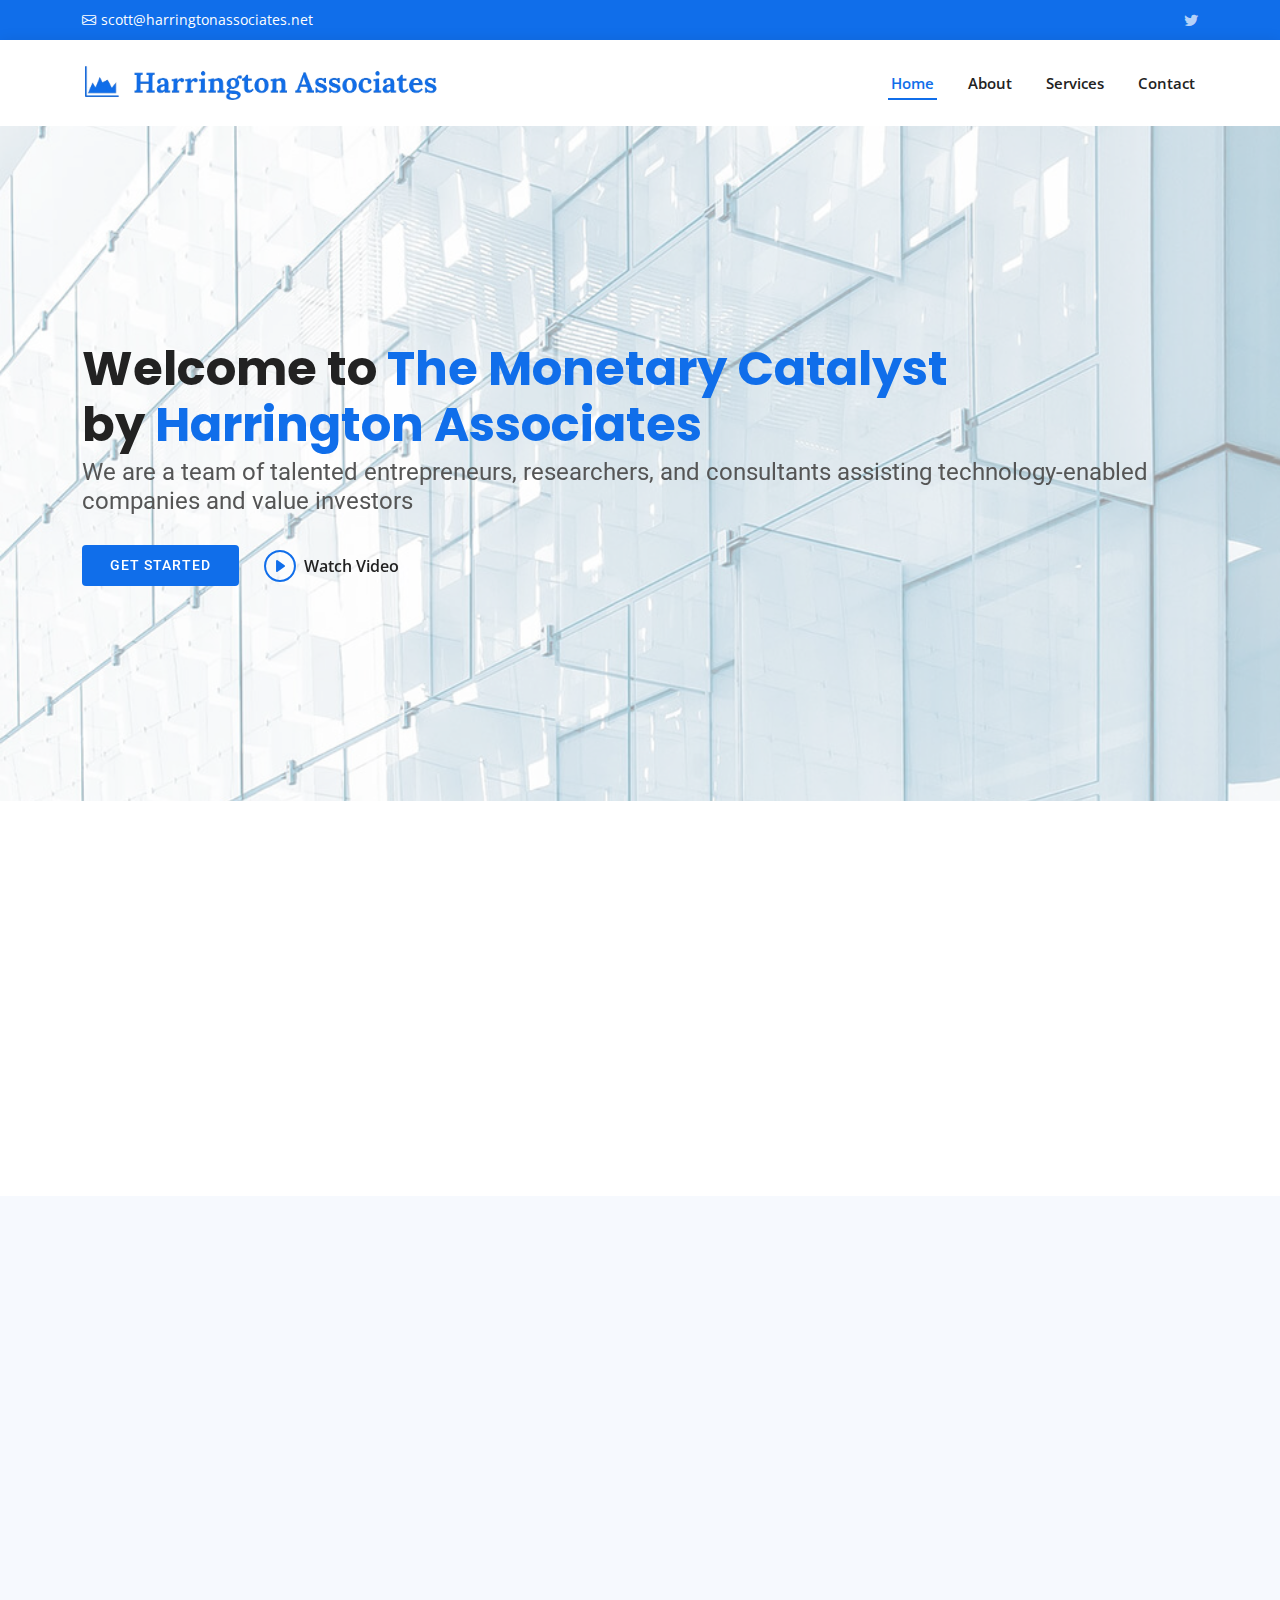
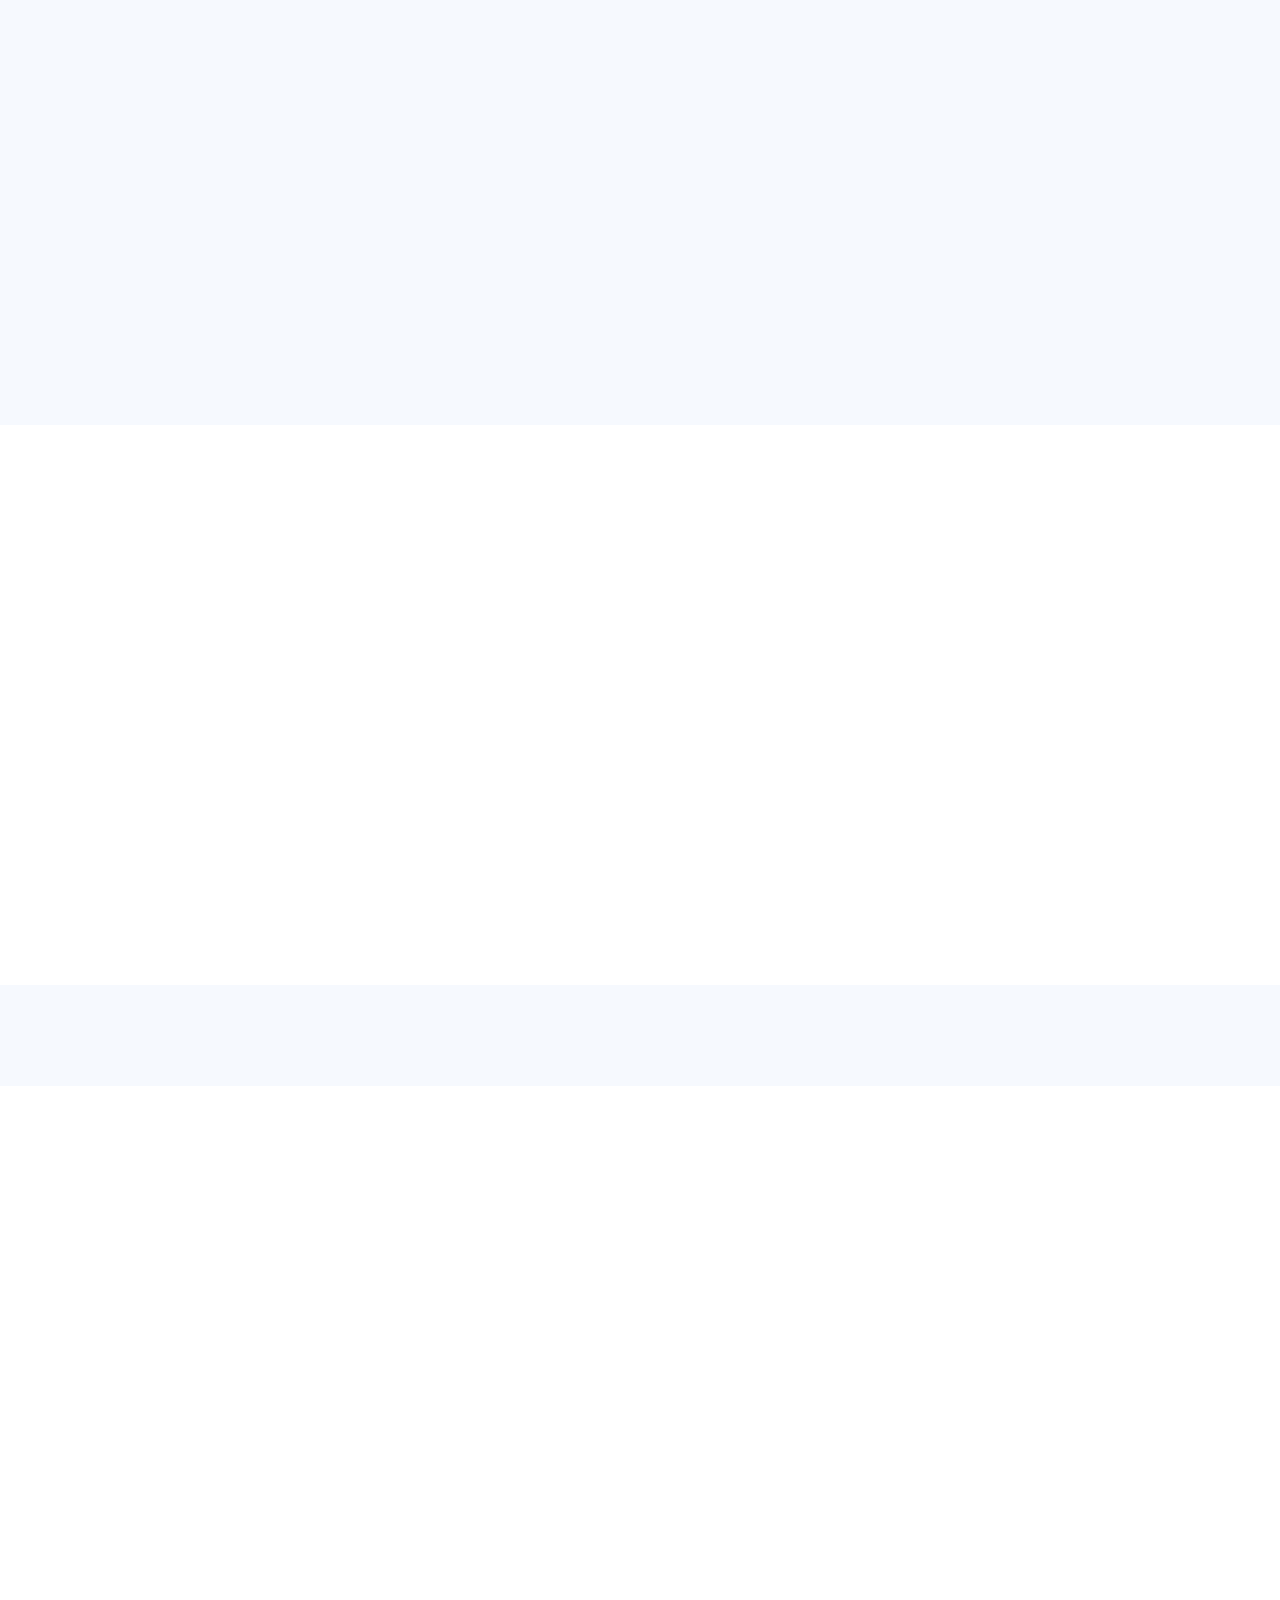
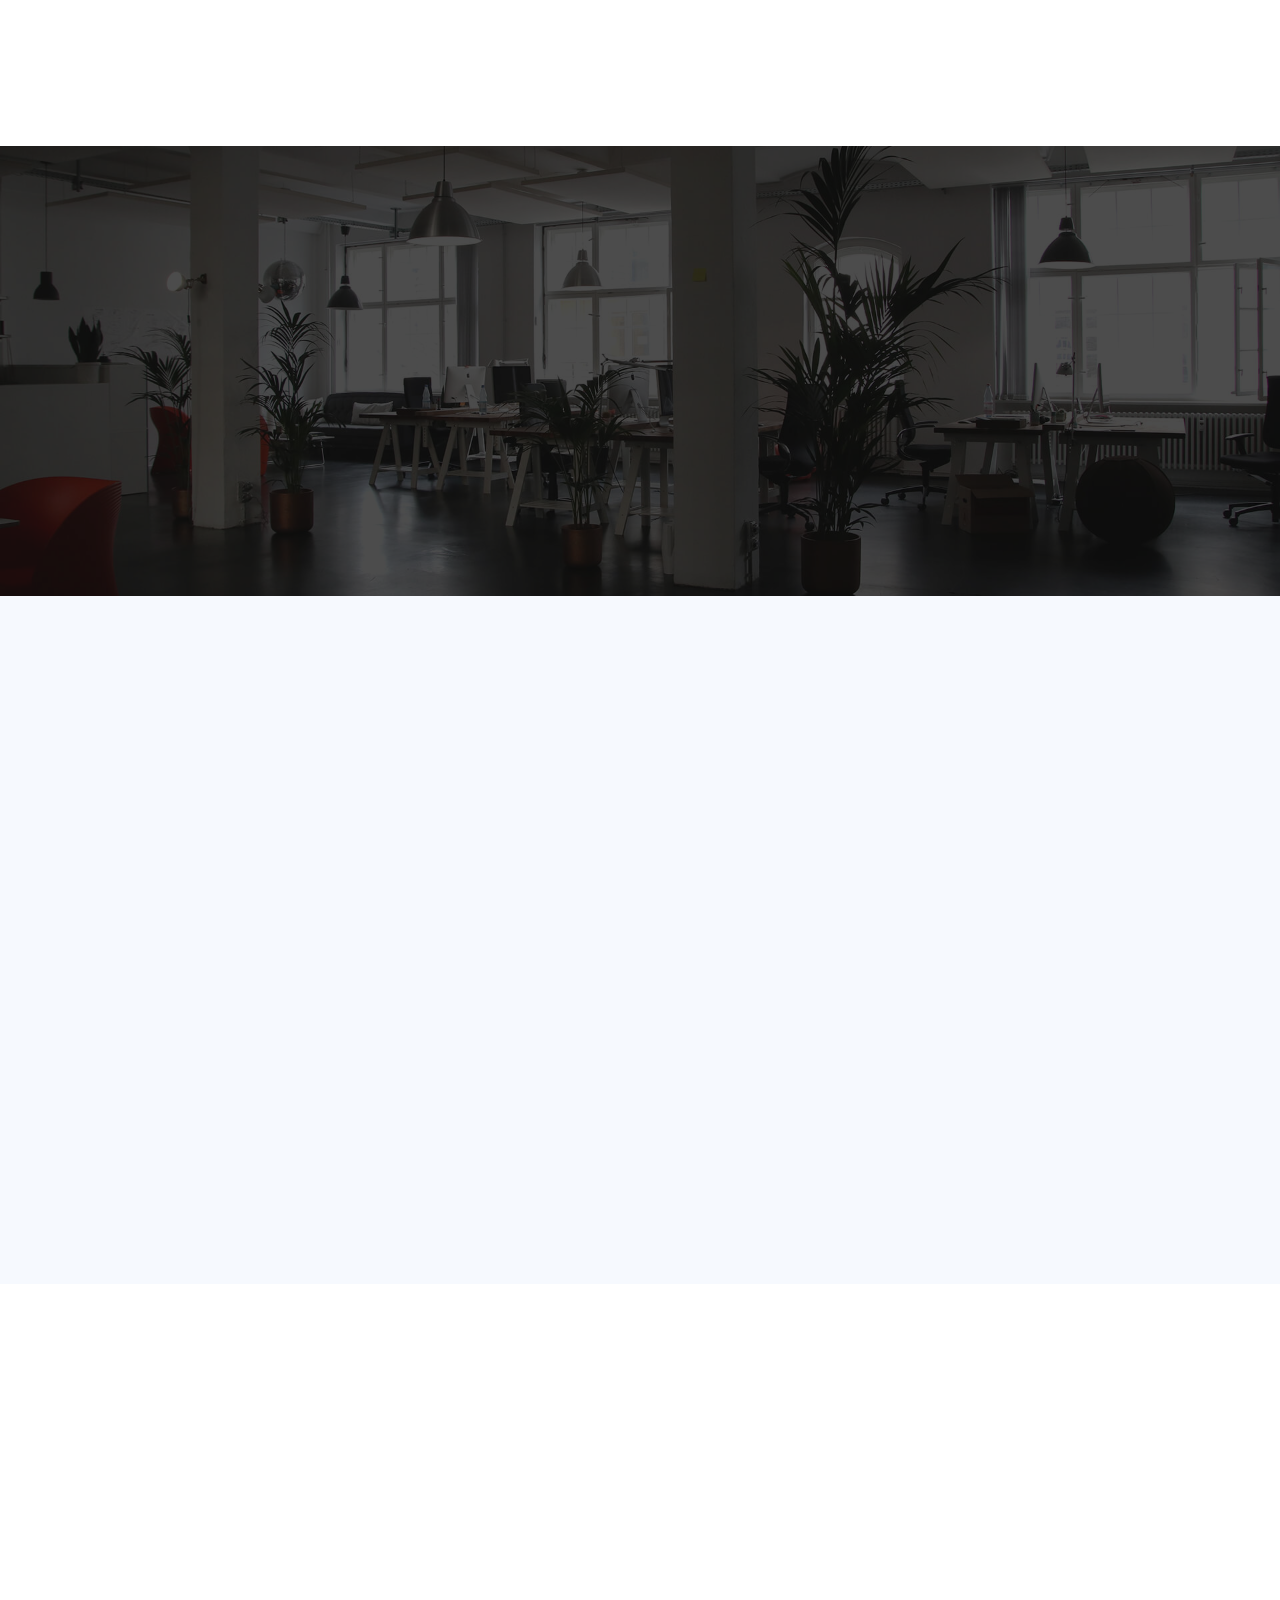
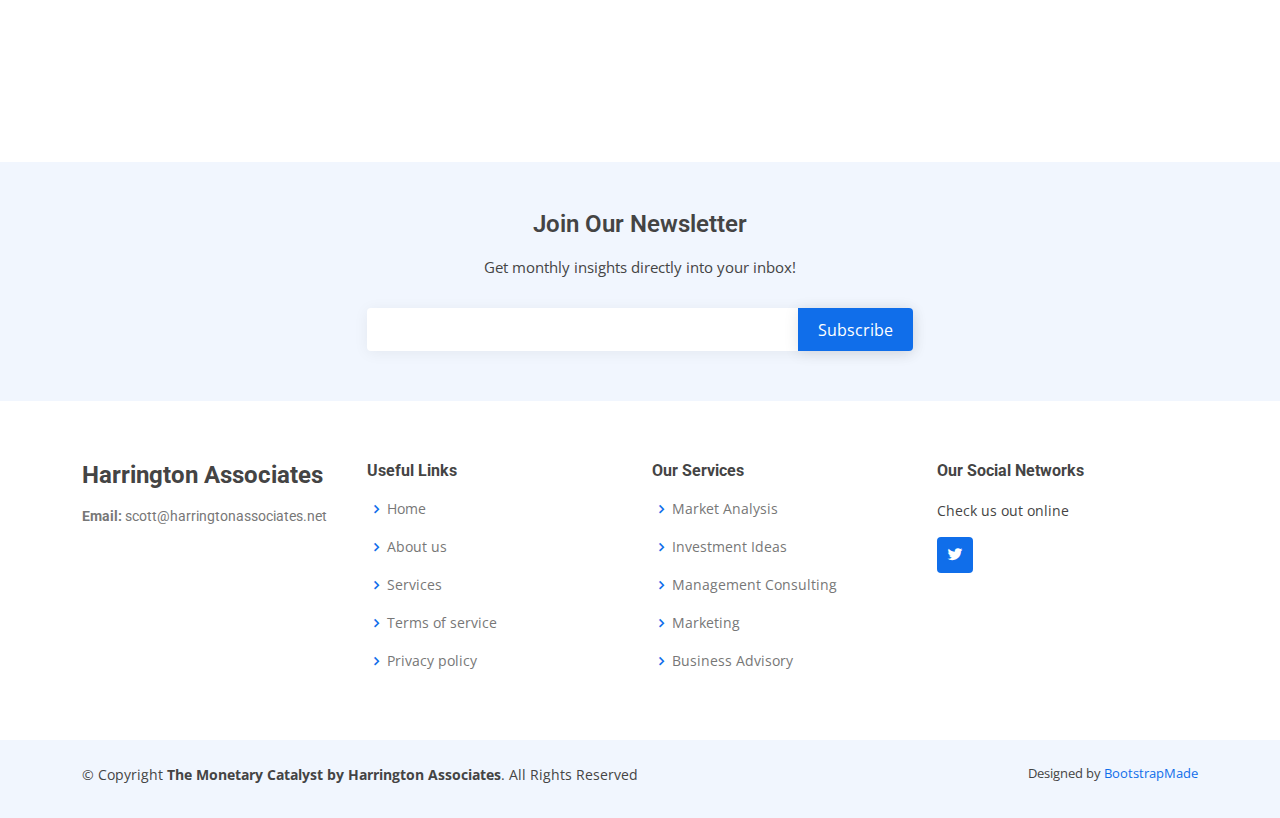
<file: index.html>
<!DOCTYPE html>
<html lang="en">

<head>
  <meta charset="utf-8">
  <meta content="width=device-width, initial-scale=1.0" name="viewport">

  <title>Harrington Associates - Index</title>
  <meta content="" name="description">
  <meta content="" name="keywords">

  <!-- Favicons -->
  <link href="assets/img/favicon-harrington.png" rel="icon">
  <link href="assets/img/apple-touch-icon.png" rel="apple-touch-icon">

  <!-- Google Fonts -->
  <link href="https://fonts.googleapis.com/css?family=Open+Sans:300,300i,400,400i,600,600i,700,700i|Roboto:300,300i,400,400i,500,500i,600,600i,700,700i|Poppins:300,300i,400,400i,500,500i,600,600i,700,700i" rel="stylesheet">

  <!-- Vendor CSS Files -->
  <link href="assets/vendor/aos/aos.css" rel="stylesheet">
  <link href="assets/vendor/bootstrap/css/bootstrap.min.css" rel="stylesheet">
  <link href="assets/vendor/bootstrap-icons/bootstrap-icons.css" rel="stylesheet">
  <link href="assets/vendor/boxicons/css/boxicons.min.css" rel="stylesheet">
  <link href="assets/vendor/glightbox/css/glightbox.min.css" rel="stylesheet">
  <link href="assets/vendor/swiper/swiper-bundle.min.css" rel="stylesheet">

  <!-- Template Main CSS File -->
  <link href="assets/css/style.css" rel="stylesheet">

  <!-- =======================================================
  * Template Name: BizLand
  * Updated: Jan 09 2024 with Bootstrap v5.3.2
  * Template URL: https://bootstrapmade.com/bizland-bootstrap-business-template/
  * Author: BootstrapMade.com
  * License: https://bootstrapmade.com/license/
  ======================================================== -->
</head>

<body>

  <!-- ======= Top Bar ======= -->
  <section id="topbar" class="d-flex align-items-center">
    <div class="container d-flex justify-content-center justify-content-md-between">
      <div class="contact-info d-flex align-items-center">
        <i class="bi bi-envelope d-flex align-items-center"><a href="mailto:scott@harringtonassociates.net">scott@harringtonassociates.net</a></i>
<!--        <i class="bi bi-phone d-flex align-items-center ms-4"><span>+1 5589 55488 55</span></i>-->
      </div>
      <div class="social-links d-none d-md-flex align-items-center">
        <a href="https://x.com/MonetaryCat" class="twitter"><i class="bi bi-twitter"></i></a>
<!--        <a href="#" class="facebook"><i class="bi bi-facebook"></i></a>-->
<!--        <a href="#" class="instagram"><i class="bi bi-instagram"></i></a>-->
<!--        <a href="#" class="linkedin"><i class="bi bi-linkedin"></i></i></a>-->
      </div>
    </div>
  </section>

  <!-- ======= Header ======= -->
  <header id="header" class="d-flex align-items-center">
    <div class="container d-flex align-items-center justify-content-between">

<!--      <h1 class="logo"><a href="index.html">BizLand<span>.</span></a></h1>-->
      <!-- Uncomment below if you prefer to use an image logo -->
       <a href="https://harringtonassociates.net/" class="logo"><img src="assets/img/logo-blue-sideways-2.png" alt=""></a>

      <nav id="navbar" class="navbar">
        <ul>
          <li><a class="nav-link scrollto active" href="#hero">Home</a></li>
          <li><a class="nav-link scrollto" href="#about">About</a></li>
          <li><a class="nav-link scrollto" href="#services">Services</a></li>
<!--          <li><a class="nav-link scrollto " href="#portfolio">Portfolio</a></li>-->
<!--          <li><a class="nav-link scrollto" href="#team">Team</a></li>-->
<!--          <li class="dropdown"><a href="#"><span>Drop Down</span> <i class="bi bi-chevron-down"></i></a>-->
<!--            <ul>-->
<!--              <li><a href="#">Drop Down 1</a></li>-->
<!--              <li class="dropdown"><a href="#"><span>Deep Drop Down</span> <i class="bi bi-chevron-right"></i></a>-->
<!--                <ul>-->
<!--                  <li><a href="#">Deep Drop Down 1</a></li>-->
<!--                  <li><a href="#">Deep Drop Down 2</a></li>-->
<!--                  <li><a href="#">Deep Drop Down 3</a></li>-->
<!--                  <li><a href="#">Deep Drop Down 4</a></li>-->
<!--                  <li><a href="#">Deep Drop Down 5</a></li>-->
<!--                </ul>-->
<!--              </li>-->
<!--              <li><a href="#">Drop Down 2</a></li>-->
<!--              <li><a href="#">Drop Down 3</a></li>-->
<!--              <li><a href="#">Drop Down 4</a></li>-->
<!--            </ul>-->
<!--          </li>-->
          <li><a class="nav-link scrollto" href="#contact">Contact</a></li>
        </ul>
        <i class="bi bi-list mobile-nav-toggle"></i>
      </nav><!-- .navbar -->

    </div>
  </header><!-- End Header -->

  <!-- ======= Hero Section ======= -->
  <section id="hero" class="d-flex align-items-center">
    <div class="container" data-aos="zoom-out" data-aos-delay="100">
      <h1>Welcome to <span>The Monetary Catalyst</span> <br> by <span>Harrington Associates</span></h1>
      <h2>We are a team of talented entrepreneurs, researchers, and consultants assisting technology-enabled companies and value investors</h2>
      <div class="d-flex">
        <a href="#about" class="btn-get-started scrollto">Get Started</a>
        <a href="https://www.youtube.com/watch?v=EX4w9hsduNA" class="glightbox btn-watch-video"><i class="bi bi-play-circle"></i><span>Watch Video</span></a>
      </div>
    </div>
  </section><!-- End Hero -->

  <main id="main">

    <!-- ======= Featured Services Section ======= -->
    <section id="featured-services" class="featured-services">
      <div class="container" data-aos="fade-up">

        <div class="row">
          <div class="col-md-6 col-lg-3 d-flex align-items-stretch mb-5 mb-lg-0">
            <div class="icon-box" data-aos="fade-up" data-aos-delay="100">
              <div class="icon"><i class="bx bxl-dribbble"></i></div>
              <h4 class="title"><a href="">Sports Analytics</a></h4>
              <p class="description">Evaluate individual and team performance using real-time insights and data tracking</p>
            </div>
          </div>

          <div class="col-md-6 col-lg-3 d-flex align-items-stretch mb-5 mb-lg-0">
            <div class="icon-box" data-aos="fade-up" data-aos-delay="200">
              <div class="icon"><i class="bx bx-file"></i></div>
              <h4 class="title"><a href="">Business Plan Creation</a></h4>
              <p class="description">Create comprehensive marketing materials to help you raise capital or sell your business</p>
            </div>
          </div>

          <div class="col-md-6 col-lg-3 d-flex align-items-stretch mb-5 mb-lg-0">
            <div class="icon-box" data-aos="fade-up" data-aos-delay="300">
              <div class="icon"><i class="bx bx-tachometer"></i></div>
              <h4 class="title"><a href="">Data Forecasts</a></h4>
              <p class="description">We're constantly evaluating new data sources to augment our models and predictions</p>
            </div>
          </div>

          <div class="col-md-6 col-lg-3 d-flex align-items-stretch mb-5 mb-lg-0">
            <div class="icon-box" data-aos="fade-up" data-aos-delay="400">
              <div class="icon"><i class="bx bx-world"></i></div>
              <h4 class="title"><a href="">Global Research</a></h4>
              <p class="description">Our team at The Monetary Catalyst can help you navigate global markets & credit cycles</p>
            </div>
          </div>

        </div>

      </div>
    </section><!-- End Featured Services Section -->

    <!-- ======= About Section ======= -->
    <section id="about" class="about section-bg">
      <div class="container" data-aos="fade-up">

        <div class="section-title">
          <h2>About</h2>
          <h3>Find Out More <span>About Us</span></h3>
          <p>Our team of seasoned investors, consultants, and entrepreneurs is committed to empowering technology-enabled companies.</p>
        </div>

        <div class="row">
          <div class="col-lg-6" data-aos="fade-right" data-aos-delay="100">
            <img src="assets/img/about.jpg" class="img-fluid" alt="">
          </div>
          <div class="col-lg-6 pt-4 pt-lg-0 content d-flex flex-column justify-content-center" data-aos="fade-up" data-aos-delay="100">
            <h3>Our backgrounds range from business professionals & research scientists to former Division 1 athletes & math Olympiad finalists.</h3>
            <p class="fst-italic">
              We specialize in delivering actionable insights through comprehensive market research, data modeling, and predictive analytics
            </p>
            <ul>
              <li>
                <i class="bx bx-store-alt"></i>
                <div>
                  <h5>Seek Truth Through Facts</h5>
                  <p>Our goal is to gain an objective understanding using data and analysis</p>
                </div>
              </li>
              <li>
                <i class="bx bx-images"></i>
                <div>
                  <h5>Our Mission</h5>
                  <p>Harrington's mission is to help small and medium-sized businesses serve more customers by offering best-in-class research services</p>
                </div>
              </li>
            </ul>
            <p>
              Our goal is to provide you with the tools and strategies necessary to navigate today's complex business
              landscape, ensuring you are well-equipped to make informed decisions that drive growth and innovation.
              Let us partner with you to unlock your company's full potential.
            </p>
          </div>
        </div>

      </div>
    </section><!-- End About Section -->

    <!-- ======= Skills Section ======= -->
    <section id="skills" class="skills">
      <div class="container" data-aos="fade-up">

        <div class="row skills-content">

          <div class="col-lg-6">

            <div class="progress">
              <span class="skill">HTML <i class="val">100%</i></span>
              <div class="progress-bar-wrap">
                <div class="progress-bar" role="progressbar" aria-valuenow="100" aria-valuemin="0" aria-valuemax="100"></div>
              </div>
            </div>

            <div class="progress">
              <span class="skill">CSS <i class="val">90%</i></span>
              <div class="progress-bar-wrap">
                <div class="progress-bar" role="progressbar" aria-valuenow="90" aria-valuemin="0" aria-valuemax="100"></div>
              </div>
            </div>

            <div class="progress">
              <span class="skill">JavaScript <i class="val">75%</i></span>
              <div class="progress-bar-wrap">
                <div class="progress-bar" role="progressbar" aria-valuenow="75" aria-valuemin="0" aria-valuemax="100"></div>
              </div>
            </div>

          </div>

          <div class="col-lg-6">

            <div class="progress">
              <span class="skill">PHP <i class="val">80%</i></span>
              <div class="progress-bar-wrap">
                <div class="progress-bar" role="progressbar" aria-valuenow="80" aria-valuemin="0" aria-valuemax="100"></div>
              </div>
            </div>

            <div class="progress">
              <span class="skill">WordPress/CMS <i class="val">90%</i></span>
              <div class="progress-bar-wrap">
                <div class="progress-bar" role="progressbar" aria-valuenow="90" aria-valuemin="0" aria-valuemax="100"></div>
              </div>
            </div>

            <div class="progress">
              <span class="skill">Photoshop <i class="val">55%</i></span>
              <div class="progress-bar-wrap">
                <div class="progress-bar" role="progressbar" aria-valuenow="55" aria-valuemin="0" aria-valuemax="100"></div>
              </div>
            </div>

          </div>

        </div>

      </div>
    </section><!-- End Skills Section -->

    <!-- ======= Counts Section ======= -->
    <section id="counts" class="counts">
      <div class="container" data-aos="fade-up">

        <div class="row">

          <div class="col-lg-3 col-md-6">
            <div class="count-box">
              <i class="bi bi-emoji-smile"></i>
              <span data-purecounter-start="0" data-purecounter-end="232" data-purecounter-duration="1" class="purecounter"></span>
              <p>Happy Clients</p>
            </div>
          </div>

          <div class="col-lg-3 col-md-6 mt-5 mt-md-0">
            <div class="count-box">
              <i class="bi bi-journal-richtext"></i>
              <span data-purecounter-start="0" data-purecounter-end="521" data-purecounter-duration="1" class="purecounter"></span>
              <p>Projects</p>
            </div>
          </div>

          <div class="col-lg-3 col-md-6 mt-5 mt-lg-0">
            <div class="count-box">
              <i class="bi bi-headset"></i>
              <span data-purecounter-start="0" data-purecounter-end="1463" data-purecounter-duration="1" class="purecounter"></span>
              <p>Hours Of Support</p>
            </div>
          </div>

          <div class="col-lg-3 col-md-6 mt-5 mt-lg-0">
            <div class="count-box">
              <i class="bi bi-people"></i>
              <span data-purecounter-start="0" data-purecounter-end="15" data-purecounter-duration="1" class="purecounter"></span>
              <p>Hard Workers</p>
            </div>
          </div>

        </div>

      </div>
    </section><!-- End Counts Section -->

    <!-- ======= Clients Section ======= -->
    <section id="clients" class="clients section-bg">
      <div class="container" data-aos="zoom-in">

        <div class="row">

          <div class="col-lg-2 col-md-4 col-6 d-flex align-items-center justify-content-center">
            <img src="assets/img/clients/client-1.png" class="img-fluid" alt="">
          </div>

          <div class="col-lg-2 col-md-4 col-6 d-flex align-items-center justify-content-center">
            <img src="assets/img/clients/client-2.png" class="img-fluid" alt="">
          </div>

          <div class="col-lg-2 col-md-4 col-6 d-flex align-items-center justify-content-center">
            <img src="assets/img/clients/client-3.png" class="img-fluid" alt="">
          </div>

          <div class="col-lg-2 col-md-4 col-6 d-flex align-items-center justify-content-center">
            <img src="assets/img/clients/client-4.png" class="img-fluid" alt="">
          </div>

          <div class="col-lg-2 col-md-4 col-6 d-flex align-items-center justify-content-center">
            <img src="assets/img/clients/client-5.png" class="img-fluid" alt="">
          </div>

          <div class="col-lg-2 col-md-4 col-6 d-flex align-items-center justify-content-center">
            <img src="assets/img/clients/client-6.png" class="img-fluid" alt="">
          </div>

        </div>

      </div>
    </section><!-- End Clients Section -->

    <!-- ======= Services Section ======= -->
    <section id="services" class="services">
      <div class="container" data-aos="fade-up">

        <div class="section-title">
          <h2>Services</h2>
          <h3>Check our <span>Services</span></h3>
          <p>Our team provides an independent, value-oriented and contrary-minded approach to the financial markets.</p>
        </div>

        <div class="row">
          <div class="col-lg-4 col-md-6 d-flex align-items-stretch" data-aos="zoom-in" data-aos-delay="100">
            <div class="icon-box">
              <div class="icon"><i class="bx bx-world"></i></div>
              <h4><a href="">Market Analysis</a></h4>
              <p>Receive our latest insights into economic, fiscal, and monetary policy impacts in global markets</p>
            </div>
          </div>

          <div class="col-lg-4 col-md-6 d-flex align-items-stretch mt-4 mt-md-0" data-aos="zoom-in" data-aos-delay="200">
            <div class="icon-box">
              <div class="icon"><i class="bx bx-file"></i></div>
              <h4><a href="">Investment Ideas</a></h4>
              <p>Get real-time investment alerts for innovative trade ideas & market sizing recommendations</p>
            </div>
          </div>

          <div class="col-lg-4 col-md-6 d-flex align-items-stretch mt-4 mt-lg-0" data-aos="zoom-in" data-aos-delay="300">
            <div class="icon-box">
              <div class="icon"><i class="bx bx-tachometer"></i></div>
              <h4><a href="">Business Consulting</a></h4>
              <p>Level-up your business by scheduling 1-1 consultations to grow your business and scale your operations</p>
            </div>
          </div>

<!--          <div class="col-lg-4 col-md-6 d-flex align-items-stretch mt-4" data-aos="zoom-in" data-aos-delay="100">-->
<!--            <div class="icon-box">-->
<!--              <div class="icon"><i class="bx bx-world"></i></div>-->
<!--              <h4><a href="">Nemo Enim</a></h4>-->
<!--              <p>At vero eos et accusamus et iusto odio dignissimos ducimus qui blanditiis</p>-->
<!--            </div>-->
<!--          </div>-->

<!--          <div class="col-lg-4 col-md-6 d-flex align-items-stretch mt-4" data-aos="zoom-in" data-aos-delay="200">-->
<!--            <div class="icon-box">-->
<!--              <div class="icon"><i class="bx bx-slideshow"></i></div>-->
<!--              <h4><a href="">Dele cardo</a></h4>-->
<!--              <p>Quis consequatur saepe eligendi voluptatem consequatur dolor consequuntur</p>-->
<!--            </div>-->
<!--          </div>-->

<!--          <div class="col-lg-4 col-md-6 d-flex align-items-stretch mt-4" data-aos="zoom-in" data-aos-delay="300">-->
<!--            <div class="icon-box">-->
<!--              <div class="icon"><i class="bx bx-arch"></i></div>-->
<!--              <h4><a href="">Divera don</a></h4>-->
<!--              <p>Modi nostrum vel laborum. Porro fugit error sit minus sapiente sit aspernatur</p>-->
<!--            </div>-->
          </div>

        </div>

      </div>
    </section><!-- End Services Section -->

    <!-- ======= Testimonials Section ======= -->
    <section id="testimonials" class="testimonials">
      <div class="container" data-aos="zoom-in">

        <div class="testimonials-slider swiper" data-aos="fade-up" data-aos-delay="100">
          <div class="swiper-wrapper">

            <div class="swiper-slide">
              <div class="testimonial-item">
                <img src="assets/img/testimonials/testimonials-1.jpg" class="testimonial-img" alt="">
                <h3>John</h3>
                <h4>Ceo &amp; Founder</h4>
                <p>
                  <i class="bx bxs-quote-alt-left quote-icon-left"></i>
                  Great business advice for my pest control business.
                  <i class="bx bxs-quote-alt-right quote-icon-right"></i>
                </p>
              </div>
            </div><!-- End testimonial item -->

            <div class="swiper-slide">
              <div class="testimonial-item">
                <img src="assets/img/testimonials/testimonials-2.jpg" class="testimonial-img" alt="">
                <h3>Lauren</h3>
                <h4>Designer</h4>
                <p>
                  <i class="bx bxs-quote-alt-left quote-icon-left"></i>
                  Needed some ideas for re-branding my design agency and got world-class support.
                  <i class="bx bxs-quote-alt-right quote-icon-right"></i>
                </p>
              </div>
            </div><!-- End testimonial item -->

            <div class="swiper-slide">
              <div class="testimonial-item">
                <img src="assets/img/testimonials/testimonials-3.jpg" class="testimonial-img" alt="">
                <h3>Tara</h3>
                <h4>Store Owner</h4>
                <p>
                  <i class="bx bxs-quote-alt-left quote-icon-left"></i>
                  I wanted to add point of sale financing to my brick and mortar business, and got valuable feedback on the process.
                  <i class="bx bxs-quote-alt-right quote-icon-right"></i>
                </p>
              </div>
            </div><!-- End testimonial item -->

            <div class="swiper-slide">
              <div class="testimonial-item">
                <img src="assets/img/testimonials/testimonials-4.jpg" class="testimonial-img" alt="">
                <h3>Matt</h3>
                <h4>Investor</h4>
                <p>
                  <i class="bx bxs-quote-alt-left quote-icon-left"></i>
                  I've always been a Keynesian at heart, but The Monetary Catalyst opened my eyes to the Friedman school of thought and helped me avoid losses on inflation-susceptible stocks.
                  <i class="bx bxs-quote-alt-right quote-icon-right"></i>
                </p>
              </div>
            </div><!-- End testimonial item -->

            <div class="swiper-slide">
              <div class="testimonial-item">
                <img src="assets/img/testimonials/testimonials-5.jpg" class="testimonial-img" alt="">
                <h3>Anthony</h3>
                <h4>Private Equity</h4>
                <p>
                  <i class="bx bxs-quote-alt-left quote-icon-left"></i>
                  Dividend recap research was A+.
                  <i class="bx bxs-quote-alt-right quote-icon-right"></i>
                </p>
              </div>
            </div><!-- End testimonial item -->

          </div>
          <div class="swiper-pagination"></div>
        </div>

      </div>
    </section><!-- End Testimonials Section -->

<!--    &lt;!&ndash; ======= Portfolio Section ======= &ndash;&gt;-->
<!--    <section id="portfolio" class="portfolio">-->
<!--      <div class="container" data-aos="fade-up">-->

<!--        <div class="section-title">-->
<!--          <h2>Portfolio</h2>-->
<!--          <h3>Check our <span>Portfolio</span></h3>-->
<!--          <p>Ut possimus qui ut temporibus culpa velit eveniet modi omnis est adipisci expedita at voluptas atque vitae autem.</p>-->
<!--        </div>-->

<!--        <div class="row" data-aos="fade-up" data-aos-delay="100">-->
<!--          <div class="col-lg-12 d-flex justify-content-center">-->
<!--            <ul id="portfolio-flters">-->
<!--              <li data-filter="*" class="filter-active">All</li>-->
<!--              <li data-filter=".filter-app">App</li>-->
<!--              <li data-filter=".filter-card">Card</li>-->
<!--              <li data-filter=".filter-web">Web</li>-->
<!--            </ul>-->
<!--          </div>-->
<!--        </div>-->

<!--        <div class="row portfolio-container" data-aos="fade-up" data-aos-delay="200">-->

<!--          <div class="col-lg-4 col-md-6 portfolio-item filter-app">-->
<!--            <img src="assets/img/portfolio/portfolio-1.jpg" class="img-fluid" alt="">-->
<!--            <div class="portfolio-info">-->
<!--              <h4>App 1</h4>-->
<!--              <p>App</p>-->
<!--              <a href="assets/img/portfolio/portfolio-1.jpg" data-gallery="portfolioGallery" class="portfolio-lightbox preview-link" title="App 1"><i class="bx bx-plus"></i></a>-->
<!--              <a href="portfolio-details.html" class="details-link" title="More Details"><i class="bx bx-link"></i></a>-->
<!--            </div>-->
<!--          </div>-->

<!--          <div class="col-lg-4 col-md-6 portfolio-item filter-web">-->
<!--            <img src="assets/img/portfolio/portfolio-2.jpg" class="img-fluid" alt="">-->
<!--            <div class="portfolio-info">-->
<!--              <h4>Web 3</h4>-->
<!--              <p>Web</p>-->
<!--              <a href="assets/img/portfolio/portfolio-2.jpg" data-gallery="portfolioGallery" class="portfolio-lightbox preview-link" title="Web 3"><i class="bx bx-plus"></i></a>-->
<!--              <a href="portfolio-details.html" class="details-link" title="More Details"><i class="bx bx-link"></i></a>-->
<!--            </div>-->
<!--          </div>-->

<!--          <div class="col-lg-4 col-md-6 portfolio-item filter-app">-->
<!--            <img src="assets/img/portfolio/portfolio-3.jpg" class="img-fluid" alt="">-->
<!--            <div class="portfolio-info">-->
<!--              <h4>App 2</h4>-->
<!--              <p>App</p>-->
<!--              <a href="assets/img/portfolio/portfolio-3.jpg" data-gallery="portfolioGallery" class="portfolio-lightbox preview-link" title="App 2"><i class="bx bx-plus"></i></a>-->
<!--              <a href="portfolio-details.html" class="details-link" title="More Details"><i class="bx bx-link"></i></a>-->
<!--            </div>-->
<!--          </div>-->

<!--          <div class="col-lg-4 col-md-6 portfolio-item filter-card">-->
<!--            <img src="assets/img/portfolio/portfolio-4.jpg" class="img-fluid" alt="">-->
<!--            <div class="portfolio-info">-->
<!--              <h4>Card 2</h4>-->
<!--              <p>Card</p>-->
<!--              <a href="assets/img/portfolio/portfolio-4.jpg" data-gallery="portfolioGallery" class="portfolio-lightbox preview-link" title="Card 2"><i class="bx bx-plus"></i></a>-->
<!--              <a href="portfolio-details.html" class="details-link" title="More Details"><i class="bx bx-link"></i></a>-->
<!--            </div>-->
<!--          </div>-->

<!--          <div class="col-lg-4 col-md-6 portfolio-item filter-web">-->
<!--            <img src="assets/img/portfolio/portfolio-5.jpg" class="img-fluid" alt="">-->
<!--            <div class="portfolio-info">-->
<!--              <h4>Web 2</h4>-->
<!--              <p>Web</p>-->
<!--              <a href="assets/img/portfolio/portfolio-5.jpg" data-gallery="portfolioGallery" class="portfolio-lightbox preview-link" title="Web 2"><i class="bx bx-plus"></i></a>-->
<!--              <a href="portfolio-details.html" class="details-link" title="More Details"><i class="bx bx-link"></i></a>-->
<!--            </div>-->
<!--          </div>-->

<!--          <div class="col-lg-4 col-md-6 portfolio-item filter-app">-->
<!--            <img src="assets/img/portfolio/portfolio-6.jpg" class="img-fluid" alt="">-->
<!--            <div class="portfolio-info">-->
<!--              <h4>App 3</h4>-->
<!--              <p>App</p>-->
<!--              <a href="assets/img/portfolio/portfolio-6.jpg" data-gallery="portfolioGallery" class="portfolio-lightbox preview-link" title="App 3"><i class="bx bx-plus"></i></a>-->
<!--              <a href="portfolio-details.html" class="details-link" title="More Details"><i class="bx bx-link"></i></a>-->
<!--            </div>-->
<!--          </div>-->

<!--          <div class="col-lg-4 col-md-6 portfolio-item filter-card">-->
<!--            <img src="assets/img/portfolio/portfolio-7.jpg" class="img-fluid" alt="">-->
<!--            <div class="portfolio-info">-->
<!--              <h4>Card 1</h4>-->
<!--              <p>Card</p>-->
<!--              <a href="assets/img/portfolio/portfolio-7.jpg" data-gallery="portfolioGallery" class="portfolio-lightbox preview-link" title="Card 1"><i class="bx bx-plus"></i></a>-->
<!--              <a href="portfolio-details.html" class="details-link" title="More Details"><i class="bx bx-link"></i></a>-->
<!--            </div>-->
<!--          </div>-->

<!--          <div class="col-lg-4 col-md-6 portfolio-item filter-card">-->
<!--            <img src="assets/img/portfolio/portfolio-8.jpg" class="img-fluid" alt="">-->
<!--            <div class="portfolio-info">-->
<!--              <h4>Card 3</h4>-->
<!--              <p>Card</p>-->
<!--              <a href="assets/img/portfolio/portfolio-8.jpg" data-gallery="portfolioGallery" class="portfolio-lightbox preview-link" title="Card 3"><i class="bx bx-plus"></i></a>-->
<!--              <a href="portfolio-details.html" class="details-link" title="More Details"><i class="bx bx-link"></i></a>-->
<!--            </div>-->
<!--          </div>-->

<!--          <div class="col-lg-4 col-md-6 portfolio-item filter-web">-->
<!--            <img src="assets/img/portfolio/portfolio-9.jpg" class="img-fluid" alt="">-->
<!--            <div class="portfolio-info">-->
<!--              <h4>Web 3</h4>-->
<!--              <p>Web</p>-->
<!--              <a href="assets/img/portfolio/portfolio-9.jpg" data-gallery="portfolioGallery" class="portfolio-lightbox preview-link" title="Web 3"><i class="bx bx-plus"></i></a>-->
<!--              <a href="portfolio-details.html" class="details-link" title="More Details"><i class="bx bx-link"></i></a>-->
<!--            </div>-->
<!--          </div>-->

<!--        </div>-->

<!--      </div>-->
<!--    </section>&lt;!&ndash; End Portfolio Section &ndash;&gt;-->

<!--    &lt;!&ndash; ======= Team Section ======= &ndash;&gt;-->
<!--    <section id="team" class="team section-bg">-->
<!--      <div class="container" data-aos="fade-up">-->

<!--        <div class="section-title">-->
<!--          <h2>Team</h2>-->
<!--          <h3>Our Hardworking <span>Team</span></h3>-->
<!--          <p>Our team of business professionals, investors, and researchers are here to support you.</p>-->
<!--        </div>-->

<!--        <div class="row">-->

<!--          <div class="col-lg-3 col-md-6 d-flex align-items-stretch" data-aos="fade-up" data-aos-delay="100">-->
<!--            <div class="member">-->
<!--              <div class="member-img">-->
<!--                <img src="assets/img/team/team-1.jpg" class="img-fluid" alt="">-->
<!--                <div class="social">-->
<!--                  <a href=""><i class="bi bi-twitter"></i></a>-->
<!--                  <a href=""><i class="bi bi-facebook"></i></a>-->
<!--                  <a href=""><i class="bi bi-instagram"></i></a>-->
<!--                  <a href=""><i class="bi bi-linkedin"></i></a>-->
<!--                </div>-->
<!--              </div>-->
<!--              <div class="member-info">-->
<!--                <h4>Walter White</h4>-->
<!--                <span>Chief Executive Officer</span>-->
<!--              </div>-->
<!--            </div>-->
<!--          </div>-->

<!--          <div class="col-lg-3 col-md-6 d-flex align-items-stretch" data-aos="fade-up" data-aos-delay="200">-->
<!--            <div class="member">-->
<!--              <div class="member-img">-->
<!--                <img src="assets/img/team/team-2.jpg" class="img-fluid" alt="">-->
<!--                <div class="social">-->
<!--                  <a href=""><i class="bi bi-twitter"></i></a>-->
<!--                  <a href=""><i class="bi bi-facebook"></i></a>-->
<!--                  <a href=""><i class="bi bi-instagram"></i></a>-->
<!--                  <a href=""><i class="bi bi-linkedin"></i></a>-->
<!--                </div>-->
<!--              </div>-->
<!--              <div class="member-info">-->
<!--                <h4>Sarah Jhonson</h4>-->
<!--                <span>Product Manager</span>-->
<!--              </div>-->
<!--            </div>-->
<!--          </div>-->

<!--          <div class="col-lg-3 col-md-6 d-flex align-items-stretch" data-aos="fade-up" data-aos-delay="300">-->
<!--            <div class="member">-->
<!--              <div class="member-img">-->
<!--                <img src="assets/img/team/team-3.jpg" class="img-fluid" alt="">-->
<!--                <div class="social">-->
<!--                  <a href=""><i class="bi bi-twitter"></i></a>-->
<!--                  <a href=""><i class="bi bi-facebook"></i></a>-->
<!--                  <a href=""><i class="bi bi-instagram"></i></a>-->
<!--                  <a href=""><i class="bi bi-linkedin"></i></a>-->
<!--                </div>-->
<!--              </div>-->
<!--              <div class="member-info">-->
<!--                <h4>William Anderson</h4>-->
<!--                <span>CTO</span>-->
<!--              </div>-->
<!--            </div>-->
<!--          </div>-->

<!--          <div class="col-lg-3 col-md-6 d-flex align-items-stretch" data-aos="fade-up" data-aos-delay="400">-->
<!--            <div class="member">-->
<!--              <div class="member-img">-->
<!--                <img src="assets/img/team/team-4.jpg" class="img-fluid" alt="">-->
<!--                <div class="social">-->
<!--                  <a href=""><i class="bi bi-twitter"></i></a>-->
<!--                  <a href=""><i class="bi bi-facebook"></i></a>-->
<!--                  <a href=""><i class="bi bi-instagram"></i></a>-->
<!--                  <a href=""><i class="bi bi-linkedin"></i></a>-->
<!--                </div>-->
<!--              </div>-->
<!--              <div class="member-info">-->
<!--                <h4>Amanda Jepson</h4>-->
<!--                <span>Accountant</span>-->
<!--              </div>-->
<!--            </div>-->
<!--          </div>-->

<!--        </div>-->

<!--      </div>-->
<!--    </section>&lt;!&ndash; End Team Section &ndash;&gt;-->

<!--    &lt;!&ndash; ======= Pricing Section ======= &ndash;&gt;-->
<!--    <section id="pricing" class="pricing">-->
<!--      <div class="container" data-aos="fade-up">-->

<!--        <div class="section-title">-->
<!--          <h2>Pricing</h2>-->
<!--          <h3>Check our <span>Pricing</span></h3>-->
<!--          <p>Ut possimus qui ut temporibus culpa velit eveniet modi omnis est adipisci expedita at voluptas atque vitae autem.</p>-->
<!--        </div>-->

<!--        <div class="row">-->

<!--          <div class="col-lg-3 col-md-6" data-aos="fade-up" data-aos-delay="100">-->
<!--            <div class="box">-->
<!--              <h3>Free</h3>-->
<!--              <h4><sup>$</sup>0<span> / month</span></h4>-->
<!--              <ul>-->
<!--                <li>Aida dere</li>-->
<!--                <li>Nec feugiat nisl</li>-->
<!--                <li>Nulla at volutpat dola</li>-->
<!--                <li class="na">Pharetra massa</li>-->
<!--                <li class="na">Massa ultricies mi</li>-->
<!--              </ul>-->
<!--              <div class="btn-wrap">-->
<!--                <a href="#" class="btn-buy">Buy Now</a>-->
<!--              </div>-->
<!--            </div>-->
<!--          </div>-->

<!--          <div class="col-lg-3 col-md-6 mt-4 mt-md-0" data-aos="fade-up" data-aos-delay="200">-->
<!--            <div class="box featured">-->
<!--              <h3>Business</h3>-->
<!--              <h4><sup>$</sup>19<span> / month</span></h4>-->
<!--              <ul>-->
<!--                <li>Aida dere</li>-->
<!--                <li>Nec feugiat nisl</li>-->
<!--                <li>Nulla at volutpat dola</li>-->
<!--                <li>Pharetra massa</li>-->
<!--                <li class="na">Massa ultricies mi</li>-->
<!--              </ul>-->
<!--              <div class="btn-wrap">-->
<!--                <a href="#" class="btn-buy">Buy Now</a>-->
<!--              </div>-->
<!--            </div>-->
<!--          </div>-->

<!--          <div class="col-lg-3 col-md-6 mt-4 mt-lg-0" data-aos="fade-up" data-aos-delay="300">-->
<!--            <div class="box">-->
<!--              <h3>Developer</h3>-->
<!--              <h4><sup>$</sup>29<span> / month</span></h4>-->
<!--              <ul>-->
<!--                <li>Aida dere</li>-->
<!--                <li>Nec feugiat nisl</li>-->
<!--                <li>Nulla at volutpat dola</li>-->
<!--                <li>Pharetra massa</li>-->
<!--                <li>Massa ultricies mi</li>-->
<!--              </ul>-->
<!--              <div class="btn-wrap">-->
<!--                <a href="#" class="btn-buy">Buy Now</a>-->
<!--              </div>-->
<!--            </div>-->
<!--          </div>-->

<!--          <div class="col-lg-3 col-md-6 mt-4 mt-lg-0" data-aos="fade-up" data-aos-delay="400">-->
<!--            <div class="box">-->
<!--              <span class="advanced">Advanced</span>-->
<!--              <h3>Ultimate</h3>-->
<!--              <h4><sup>$</sup>49<span> / month</span></h4>-->
<!--              <ul>-->
<!--                <li>Aida dere</li>-->
<!--                <li>Nec feugiat nisl</li>-->
<!--                <li>Nulla at volutpat dola</li>-->
<!--                <li>Pharetra massa</li>-->
<!--                <li>Massa ultricies mi</li>-->
<!--              </ul>-->
<!--              <div class="btn-wrap">-->
<!--                <a href="#" class="btn-buy">Buy Now</a>-->
<!--              </div>-->
<!--            </div>-->
<!--          </div>-->

<!--        </div>-->

<!--      </div>-->
<!--    </section>&lt;!&ndash; End Pricing Section &ndash;&gt;-->

    <!-- ======= Frequently Asked Questions Section ======= -->
    <section id="faq" class="faq section-bg">
      <div class="container" data-aos="fade-up">

        <div class="section-title">
          <h2>F.A.Q</h2>
          <h3>Frequently Asked <span>Questions</span></h3>
          <p>We're here to help answer any of your questions. If your question is not answered here, please email us and we'll get back to you!</p>
        </div>

        <div class="row justify-content-center">
          <div class="col-xl-10">
            <ul class="faq-list">

              <li>
                <div data-bs-toggle="collapse" class="collapsed question" href="#faq1">What services do you offer? <i class="bi bi-chevron-down icon-show"></i><i class="bi bi-chevron-up icon-close"></i></div>
                <div id="faq1" class="collapse" data-bs-parent=".faq-list">
                  <p>
                    We provide market research, competitive analysis, and business consulting to help you make data-driven decisions.
                  </p>
                </div>
              </li>

              <li>
                <div data-bs-toggle="collapse" href="#faq2" class="collapsed question">How can market research benefit my business? <i class="bi bi-chevron-down icon-show"></i><i class="bi bi-chevron-up icon-close"></i></div>
                <div id="faq2" class="collapse" data-bs-parent=".faq-list">
                  <p>
                    Market research helps you understand industry trends, customer needs, and competitor strategies, guiding your business growth.
                  </p>
                </div>
              </li>

              <li>
                <div data-bs-toggle="collapse" href="#faq3" class="collapsed question">Do you customize your services for each client? <i class="bi bi-chevron-down icon-show"></i><i class="bi bi-chevron-up icon-close"></i></div>
                <div id="faq3" class="collapse" data-bs-parent=".faq-list">
                  <p>
                    Yes, we tailor our research and consulting solutions to meet your unique business goals and challenges.
                  </p>
                </div>
              </li>

              <li>
                <div data-bs-toggle="collapse" href="#faq4" class="collapsed question">How long does a typical project take? <i class="bi bi-chevron-down icon-show"></i><i class="bi bi-chevron-up icon-close"></i></div>
                <div id="faq4" class="collapse" data-bs-parent=".faq-list">
                  <p>
                    Project timelines vary, but most are completed within 4-6 weeks. We'll provide an estimated timeline during our initial consultation.
                  </p>
                </div>
              </li>

              <li>
                <div data-bs-toggle="collapse" href="#faq5" class="collapsed question">What industries do you specialize in? <i class="bi bi-chevron-down icon-show"></i><i class="bi bi-chevron-up icon-close"></i></div>
                <div id="faq5" class="collapse" data-bs-parent=".faq-list">
                  <p>
                    We have experience across multiple sectors, including finance, healthcare, technology, and retail.
                  </p>
                </div>
              </li>

              <li>
                <div data-bs-toggle="collapse" href="#faq6" class="collapsed question">How can I get started? <i class="bi bi-chevron-down icon-show"></i><i class="bi bi-chevron-up icon-close"></i></div>
                <div id="faq6" class="collapse" data-bs-parent=".faq-list">
                  <p>
                    Contact us through our website to schedule a free initial consultation. We'll discuss your needs and explore how we can help.
                  </p>
                </div>
              </li>

            </ul>
          </div>
        </div>

      </div>
    </section><!-- End Frequently Asked Questions Section -->

    <!-- ======= Contact Section ======= -->
    <section id="contact" class="contact">
      <div class="container" data-aos="fade-up">

        <div class="section-title">
          <h2>Contact</h2>
          <h3><span>Contact Us</span></h3>
          <p>If you're interested in learning more about any of our consulting or research offerings with The Monetary Catalyst, please drop us a line!</p>
        </div>

        <div class="row" data-aos="fade-up" data-aos-delay="100">
<!--          <div class="col-lg-6">-->
<!--            <div class="info-box mb-4">-->
<!--              <i class="bx bx-map"></i>-->
<!--              <h3>Our Address</h3>-->
<!--              <p>A108 Adam Street, New York, NY 535022</p>-->
<!--            </div>-->
<!--          </div>-->

<!--          <div class="col-lg-3 col-md-6">-->
<!--            <div class="info-box  mb-4">-->
<!--              <i class="bx bx-envelope"></i>-->
<!--              <h3>Email Us</h3>-->
<!--              <p>scott@harringtonassociates.net</p>-->
<!--            </div>-->
<!--          </div>-->

              <div class="center-container">
                <div class="col-lg-3 col-md-6">
                  <div class="info-box mb-4">
                  <i class="bx bx-envelope"></i>
                  <h3>Email Us</h3>
                  <p>scott@harringtonassociates.net</p>
                  </div>
                </div>
              </div>

<!--          <div class="col-lg-3 col-md-6">-->
<!--            <div class="info-box  mb-4">-->
<!--              <i class="bx bx-phone-call"></i>-->
<!--              <h3>Call Us</h3>-->
<!--              <p>+1 5589 55488 55</p>-->
<!--            </div>-->
<!--          </div>-->

        </div>

        <div class="row" data-aos="fade-up" data-aos-delay="100">

<!--          <div class="col-lg-6 ">-->
<!--            <iframe class="mb-4 mb-lg-0" src="https://www.google.com/maps/embed?pb=!1m14!1m8!1m3!1d12097.433213460943!2d-74.0062269!3d40.7101282!3m2!1i1024!2i768!4f13.1!3m3!1m2!1s0x0%3A0xb89d1fe6bc499443!2sDowntown+Conference+Center!5e0!3m2!1smk!2sbg!4v1539943755621" frameborder="0" style="border:0; width: 100%; height: 384px;" allowfullscreen></iframe>-->
<!--          </div>-->

<!--          <div class="col-lg-6">-->
<!--            <form action="forms/contact.php" method="post" role="form" class="php-email-form">-->
<!--              <div class="row">-->
<!--                <div class="col form-group">-->
<!--                  <input type="text" name="name" class="form-control" id="name" placeholder="Your Name" required>-->
<!--                </div>-->
<!--                <div class="col form-group">-->
<!--                  <input type="email" class="form-control" name="email" id="email" placeholder="Your Email" required>-->
<!--                </div>-->
<!--              </div>-->
<!--              <div class="form-group">-->
<!--                <input type="text" class="form-control" name="subject" id="subject" placeholder="Subject" required>-->
<!--              </div>-->
<!--              <div class="form-group">-->
<!--                <textarea class="form-control" name="message" rows="5" placeholder="Message" required></textarea>-->
<!--              </div>-->
<!--              <div class="my-3">-->
<!--                <div class="loading">Loading</div>-->
<!--                <div class="error-message"></div>-->
<!--                <div class="sent-message">Your message has been sent. Thank you!</div>-->
<!--              </div>-->
<!--              <div class="text-center"><button type="submit">Send Message</button></div>-->
<!--            </form>-->
<!--          </div>-->

        </div>

      </div>
    </section><!-- End Contact Section -->

  </main><!-- End #main -->

  <!-- ======= Footer ======= -->
  <footer id="footer">

    <div class="footer-newsletter">
      <div class="container">
        <div class="row justify-content-center">
          <div class="col-lg-6">
            <h4>Join Our Newsletter</h4>
            <p>Get monthly insights directly into your inbox!</p>
            <form action="" method="post">
              <input type="email" name="email"><input type="submit" value="Subscribe">
            </form>
          </div>
        </div>
      </div>
    </div>

    <div class="footer-top">
      <div class="container">
        <div class="row">

          <div class="col-lg-3 col-md-6 footer-contact">
            <h3>Harrington Associates<span></span></h3>
            <p>
<!--              A108 Adam Street <br>-->
<!--              New York, NY 535022<br>-->
<!--              United States <br><br>-->
<!--              <strong>Phone:</strong> +1 5589 55488 55<br>-->
              <strong>Email:</strong> scott@harringtonassociates.net<br>
            </p>
          </div>

          <div class="col-lg-3 col-md-6 footer-links">
            <h4>Useful Links</h4>
            <ul>
              <li><i class="bx bx-chevron-right"></i> <a href="#">Home</a></li>
              <li><i class="bx bx-chevron-right"></i> <a href="#about">About us</a></li>
              <li><i class="bx bx-chevron-right"></i> <a href="#services">Services</a></li>
              <li><i class="bx bx-chevron-right"></i> <a href="terms.html">Terms of service</a></li>
              <li><i class="bx bx-chevron-right"></i> <a href="privacy.html">Privacy policy</a></li>
            </ul>
          </div>

          <div class="col-lg-3 col-md-6 footer-links">
            <h4>Our Services</h4>
            <ul>
              <li><i class="bx bx-chevron-right"></i> <a href="#">Market Analysis</a></li>
              <li><i class="bx bx-chevron-right"></i> <a href="#">Investment Ideas</a></li>
              <li><i class="bx bx-chevron-right"></i> <a href="#">Management Consulting</a></li>
              <li><i class="bx bx-chevron-right"></i> <a href="#">Marketing</a></li>
              <li><i class="bx bx-chevron-right"></i> <a href="#">Business Advisory</a></li>
            </ul>
          </div>

          <div class="col-lg-3 col-md-6 footer-links">
            <h4>Our Social Networks</h4>
            <p>Check us out online</p>
            <div class="social-links mt-3">
              <a href="https://x.com/MonetaryCat" class="twitter"><i class="bx bxl-twitter"></i></a>
            </div>
          </div>

        </div>
      </div>
    </div>

    <div class="container py-4">
      <div class="copyright">
        &copy; Copyright <strong><span>The Monetary Catalyst by Harrington Associates</span></strong>. All Rights Reserved
      </div>
      <div class="credits">
        Designed by <a href="https://bootstrapmade.com/">BootstrapMade</a>
      </div>
    </div>
  </footer><!-- End Footer -->

  <div id="preloader"></div>
  <a href="#" class="back-to-top d-flex align-items-center justify-content-center"><i class="bi bi-arrow-up-short"></i></a>

  <!-- Vendor JS Files -->
  <script src="assets/vendor/purecounter/purecounter_vanilla.js"></script>
  <script src="assets/vendor/aos/aos.js"></script>
  <script src="assets/vendor/bootstrap/js/bootstrap.bundle.min.js"></script>
  <script src="assets/vendor/glightbox/js/glightbox.min.js"></script>
  <script src="assets/vendor/isotope-layout/isotope.pkgd.min.js"></script>
  <script src="assets/vendor/swiper/swiper-bundle.min.js"></script>
  <script src="assets/vendor/waypoints/noframework.waypoints.js"></script>
  <script src="assets/vendor/php-email-form/validate.js"></script>

  <!-- Template Main JS File -->
  <script src="assets/js/main.js"></script>

</body>

</html>
</file>
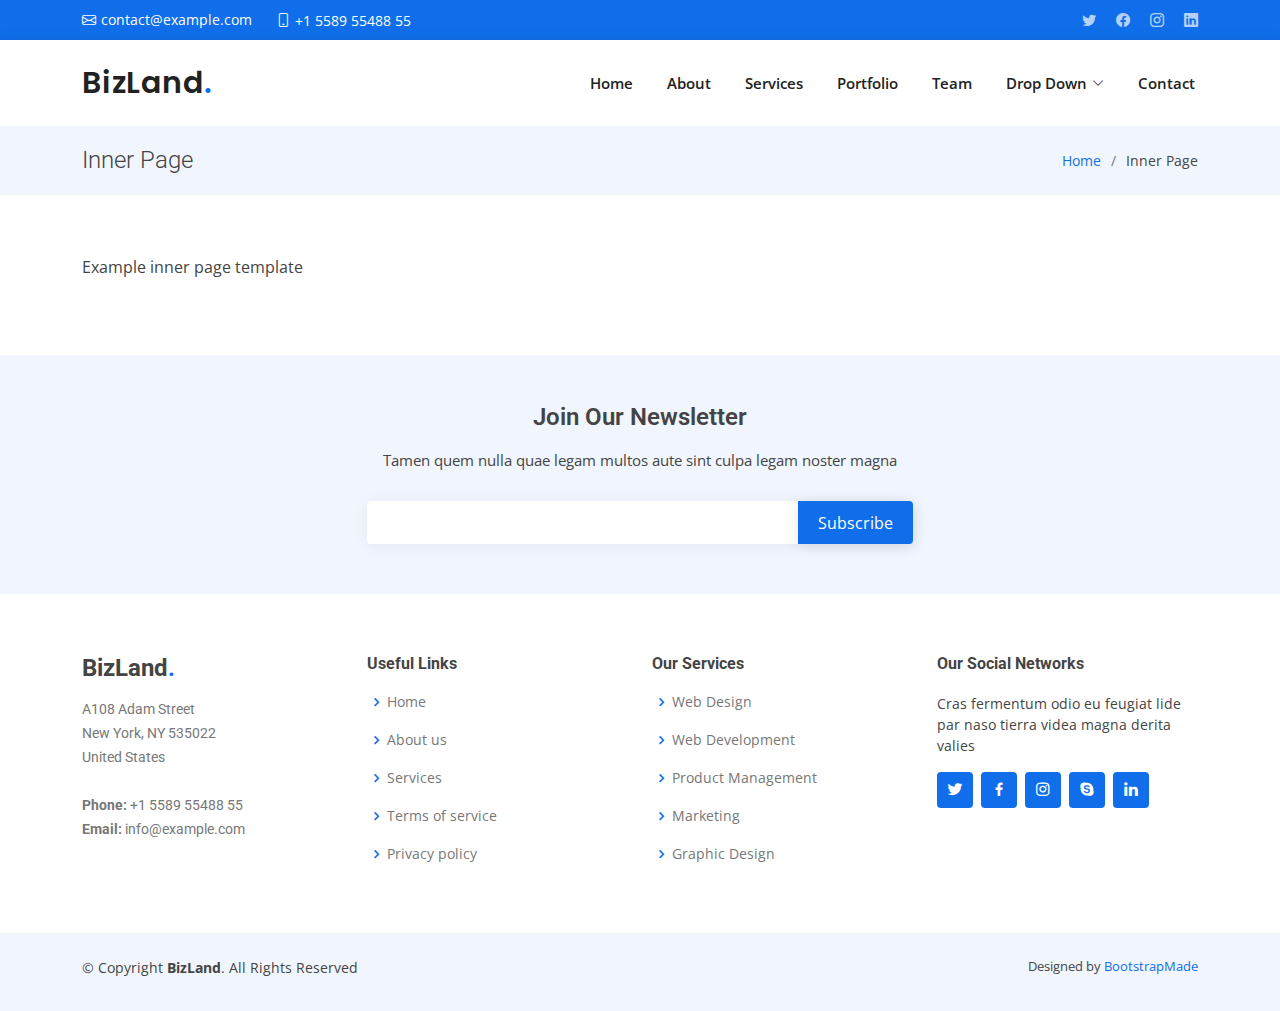
<file: inner-page.html>
<!DOCTYPE html>
<html lang="en">

<head>
  <meta charset="utf-8">
  <meta content="width=device-width, initial-scale=1.0" name="viewport">

  <title>Inner Page - BizLand Bootstrap Template</title>
  <meta content="" name="description">
  <meta content="" name="keywords">

  <!-- Favicons -->
  <link href="assets/img/favicon.png" rel="icon">
  <link href="assets/img/apple-touch-icon.png" rel="apple-touch-icon">

  <!-- Google Fonts -->
  <link href="https://fonts.googleapis.com/css?family=Open+Sans:300,300i,400,400i,600,600i,700,700i|Roboto:300,300i,400,400i,500,500i,600,600i,700,700i|Poppins:300,300i,400,400i,500,500i,600,600i,700,700i" rel="stylesheet">

  <!-- Vendor CSS Files -->
  <link href="assets/vendor/aos/aos.css" rel="stylesheet">
  <link href="assets/vendor/bootstrap/css/bootstrap.min.css" rel="stylesheet">
  <link href="assets/vendor/bootstrap-icons/bootstrap-icons.css" rel="stylesheet">
  <link href="assets/vendor/boxicons/css/boxicons.min.css" rel="stylesheet">
  <link href="assets/vendor/glightbox/css/glightbox.min.css" rel="stylesheet">
  <link href="assets/vendor/swiper/swiper-bundle.min.css" rel="stylesheet">

  <!-- Template Main CSS File -->
  <link href="assets/css/style.css" rel="stylesheet">

  <!-- =======================================================
  * Template Name: BizLand
  * Updated: Jan 09 2024 with Bootstrap v5.3.2
  * Template URL: https://bootstrapmade.com/bizland-bootstrap-business-template/
  * Author: BootstrapMade.com
  * License: https://bootstrapmade.com/license/
  ======================================================== -->
</head>

<body>

  <!-- ======= Top Bar ======= -->
  <section id="topbar" class="d-flex align-items-center">
    <div class="container d-flex justify-content-center justify-content-md-between">
      <div class="contact-info d-flex align-items-center">
        <i class="bi bi-envelope d-flex align-items-center"><a href="mailto:contact@example.com">contact@example.com</a></i>
        <i class="bi bi-phone d-flex align-items-center ms-4"><span>+1 5589 55488 55</span></i>
      </div>
      <div class="social-links d-none d-md-flex align-items-center">
        <a href="#" class="twitter"><i class="bi bi-twitter"></i></a>
        <a href="#" class="facebook"><i class="bi bi-facebook"></i></a>
        <a href="#" class="instagram"><i class="bi bi-instagram"></i></a>
        <a href="#" class="linkedin"><i class="bi bi-linkedin"></i></i></a>
      </div>
    </div>
  </section>

  <!-- ======= Header ======= -->
  <header id="header" class="d-flex align-items-center">
    <div class="container d-flex align-items-center justify-content-between">

      <h1 class="logo"><a href="index.html">BizLand<span>.</span></a></h1>
      <!-- Uncomment below if you prefer to use an image logo -->
      <!-- <a href="index.html" class="logo"><img src="assets/img/logo.png" alt=""></a>-->

      <nav id="navbar" class="navbar">
        <ul>
          <li><a class="nav-link scrollto " href="#hero">Home</a></li>
          <li><a class="nav-link scrollto" href="#about">About</a></li>
          <li><a class="nav-link scrollto" href="#services">Services</a></li>
          <li><a class="nav-link scrollto " href="#portfolio">Portfolio</a></li>
          <li><a class="nav-link scrollto" href="#team">Team</a></li>
          <li class="dropdown"><a href="#"><span>Drop Down</span> <i class="bi bi-chevron-down"></i></a>
            <ul>
              <li><a href="#">Drop Down 1</a></li>
              <li class="dropdown"><a href="#"><span>Deep Drop Down</span> <i class="bi bi-chevron-right"></i></a>
                <ul>
                  <li><a href="#">Deep Drop Down 1</a></li>
                  <li><a href="#">Deep Drop Down 2</a></li>
                  <li><a href="#">Deep Drop Down 3</a></li>
                  <li><a href="#">Deep Drop Down 4</a></li>
                  <li><a href="#">Deep Drop Down 5</a></li>
                </ul>
              </li>
              <li><a href="#">Drop Down 2</a></li>
              <li><a href="#">Drop Down 3</a></li>
              <li><a href="#">Drop Down 4</a></li>
            </ul>
          </li>
          <li><a class="nav-link scrollto" href="#contact">Contact</a></li>
        </ul>
        <i class="bi bi-list mobile-nav-toggle"></i>
      </nav><!-- .navbar -->

    </div>
  </header><!-- End Header -->

  <main id="main" data-aos="fade-up">

    <!-- ======= Breadcrumbs ======= -->
    <section class="breadcrumbs">
      <div class="container">

        <div class="d-flex justify-content-between align-items-center">
          <h2>Inner Page</h2>
          <ol>
            <li><a href="index.html">Home</a></li>
            <li>Inner Page</li>
          </ol>
        </div>

      </div>
    </section><!-- End Breadcrumbs -->

    <section class="inner-page">
      <div class="container">
        <p>
          Example inner page template
        </p>
      </div>
    </section>

  </main><!-- End #main -->

  <!-- ======= Footer ======= -->
  <footer id="footer">

    <div class="footer-newsletter">
      <div class="container">
        <div class="row justify-content-center">
          <div class="col-lg-6">
            <h4>Join Our Newsletter</h4>
            <p>Tamen quem nulla quae legam multos aute sint culpa legam noster magna</p>
            <form action="" method="post">
              <input type="email" name="email"><input type="submit" value="Subscribe">
            </form>
          </div>
        </div>
      </div>
    </div>

    <div class="footer-top">
      <div class="container">
        <div class="row">

          <div class="col-lg-3 col-md-6 footer-contact">
            <h3>BizLand<span>.</span></h3>
            <p>
              A108 Adam Street <br>
              New York, NY 535022<br>
              United States <br><br>
              <strong>Phone:</strong> +1 5589 55488 55<br>
              <strong>Email:</strong> info@example.com<br>
            </p>
          </div>

          <div class="col-lg-3 col-md-6 footer-links">
            <h4>Useful Links</h4>
            <ul>
              <li><i class="bx bx-chevron-right"></i> <a href="#">Home</a></li>
              <li><i class="bx bx-chevron-right"></i> <a href="#">About us</a></li>
              <li><i class="bx bx-chevron-right"></i> <a href="#">Services</a></li>
              <li><i class="bx bx-chevron-right"></i> <a href="#">Terms of service</a></li>
              <li><i class="bx bx-chevron-right"></i> <a href="#">Privacy policy</a></li>
            </ul>
          </div>

          <div class="col-lg-3 col-md-6 footer-links">
            <h4>Our Services</h4>
            <ul>
              <li><i class="bx bx-chevron-right"></i> <a href="#">Web Design</a></li>
              <li><i class="bx bx-chevron-right"></i> <a href="#">Web Development</a></li>
              <li><i class="bx bx-chevron-right"></i> <a href="#">Product Management</a></li>
              <li><i class="bx bx-chevron-right"></i> <a href="#">Marketing</a></li>
              <li><i class="bx bx-chevron-right"></i> <a href="#">Graphic Design</a></li>
            </ul>
          </div>

          <div class="col-lg-3 col-md-6 footer-links">
            <h4>Our Social Networks</h4>
            <p>Cras fermentum odio eu feugiat lide par naso tierra videa magna derita valies</p>
            <div class="social-links mt-3">
              <a href="#" class="twitter"><i class="bx bxl-twitter"></i></a>
              <a href="#" class="facebook"><i class="bx bxl-facebook"></i></a>
              <a href="#" class="instagram"><i class="bx bxl-instagram"></i></a>
              <a href="#" class="google-plus"><i class="bx bxl-skype"></i></a>
              <a href="#" class="linkedin"><i class="bx bxl-linkedin"></i></a>
            </div>
          </div>

        </div>
      </div>
    </div>

    <div class="container py-4">
      <div class="copyright">
        &copy; Copyright <strong><span>BizLand</span></strong>. All Rights Reserved
      </div>
      <div class="credits">
        <!-- All the links in the footer should remain intact. -->
        <!-- You can delete the links only if you purchased the pro version. -->
        <!-- Licensing information: https://bootstrapmade.com/license/ -->
        <!-- Purchase the pro version with working PHP/AJAX contact form: https://bootstrapmade.com/bizland-bootstrap-business-template/ -->
        Designed by <a href="https://bootstrapmade.com/">BootstrapMade</a>
      </div>
    </div>
  </footer><!-- End Footer -->

  <div id="preloader"></div>
  <a href="#" class="back-to-top d-flex align-items-center justify-content-center"><i class="bi bi-arrow-up-short"></i></a>

  <!-- Vendor JS Files -->
  <script src="assets/vendor/purecounter/purecounter_vanilla.js"></script>
  <script src="assets/vendor/aos/aos.js"></script>
  <script src="assets/vendor/bootstrap/js/bootstrap.bundle.min.js"></script>
  <script src="assets/vendor/glightbox/js/glightbox.min.js"></script>
  <script src="assets/vendor/isotope-layout/isotope.pkgd.min.js"></script>
  <script src="assets/vendor/swiper/swiper-bundle.min.js"></script>
  <script src="assets/vendor/waypoints/noframework.waypoints.js"></script>
  <script src="assets/vendor/php-email-form/validate.js"></script>

  <!-- Template Main JS File -->
  <script src="assets/js/main.js"></script>

</body>

</html>
</file>
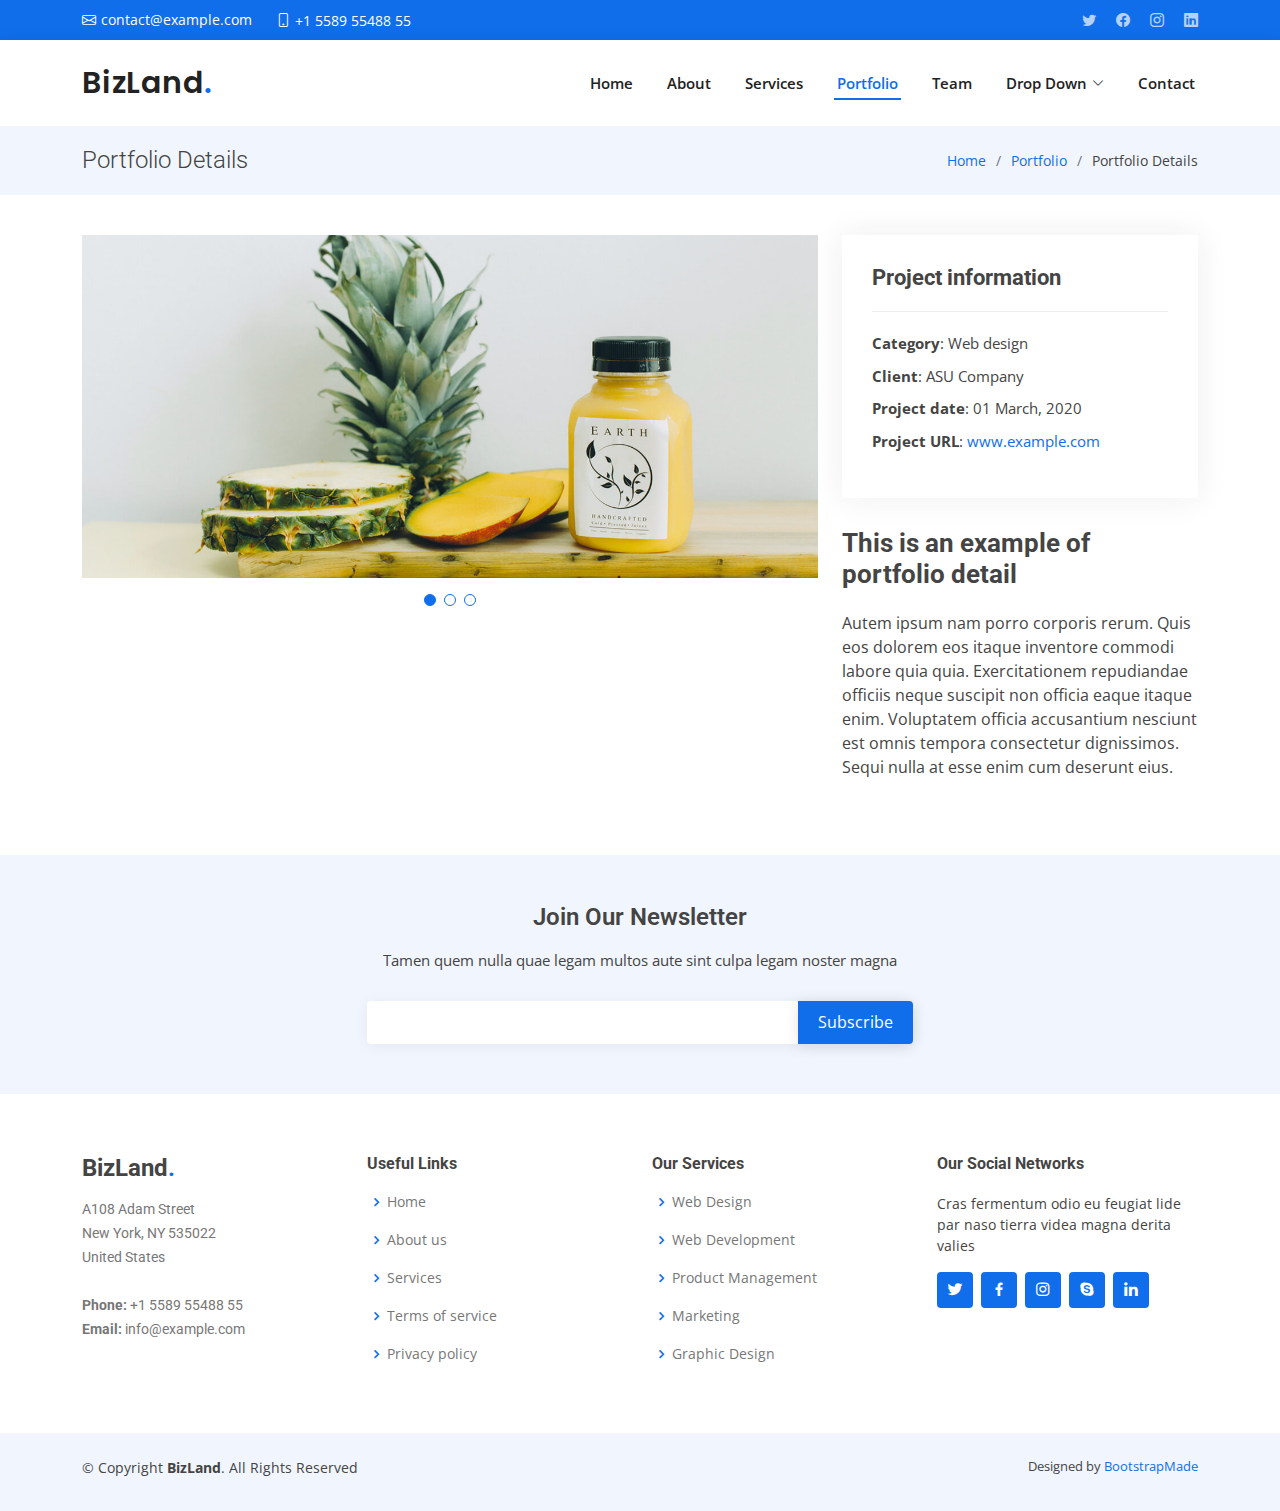
<file: portfolio-details.html>
<!DOCTYPE html>
<html lang="en">

<head>
  <meta charset="utf-8">
  <meta content="width=device-width, initial-scale=1.0" name="viewport">

  <title>Portfolio Details - BizLand Bootstrap Template</title>
  <meta content="" name="description">
  <meta content="" name="keywords">

  <!-- Favicons -->
  <link href="assets/img/favicon.png" rel="icon">
  <link href="assets/img/apple-touch-icon.png" rel="apple-touch-icon">

  <!-- Google Fonts -->
  <link href="https://fonts.googleapis.com/css?family=Open+Sans:300,300i,400,400i,600,600i,700,700i|Roboto:300,300i,400,400i,500,500i,600,600i,700,700i|Poppins:300,300i,400,400i,500,500i,600,600i,700,700i" rel="stylesheet">

  <!-- Vendor CSS Files -->
  <link href="assets/vendor/aos/aos.css" rel="stylesheet">
  <link href="assets/vendor/bootstrap/css/bootstrap.min.css" rel="stylesheet">
  <link href="assets/vendor/bootstrap-icons/bootstrap-icons.css" rel="stylesheet">
  <link href="assets/vendor/boxicons/css/boxicons.min.css" rel="stylesheet">
  <link href="assets/vendor/glightbox/css/glightbox.min.css" rel="stylesheet">
  <link href="assets/vendor/swiper/swiper-bundle.min.css" rel="stylesheet">

  <!-- Template Main CSS File -->
  <link href="assets/css/style.css" rel="stylesheet">

  <!-- =======================================================
  * Template Name: BizLand
  * Updated: Jan 09 2024 with Bootstrap v5.3.2
  * Template URL: https://bootstrapmade.com/bizland-bootstrap-business-template/
  * Author: BootstrapMade.com
  * License: https://bootstrapmade.com/license/
  ======================================================== -->
</head>

<body>

  <!-- ======= Top Bar ======= -->
  <section id="topbar" class="d-flex align-items-center">
    <div class="container d-flex justify-content-center justify-content-md-between">
      <div class="contact-info d-flex align-items-center">
        <i class="bi bi-envelope d-flex align-items-center"><a href="mailto:contact@example.com">contact@example.com</a></i>
        <i class="bi bi-phone d-flex align-items-center ms-4"><span>+1 5589 55488 55</span></i>
      </div>
      <div class="social-links d-none d-md-flex align-items-center">
        <a href="#" class="twitter"><i class="bi bi-twitter"></i></a>
        <a href="#" class="facebook"><i class="bi bi-facebook"></i></a>
        <a href="#" class="instagram"><i class="bi bi-instagram"></i></a>
        <a href="#" class="linkedin"><i class="bi bi-linkedin"></i></i></a>
      </div>
    </div>
  </section>

  <!-- ======= Header ======= -->
  <header id="header" class="d-flex align-items-center">
    <div class="container d-flex align-items-center justify-content-between">

      <h1 class="logo"><a href="index.html">BizLand<span>.</span></a></h1>
      <!-- Uncomment below if you prefer to use an image logo -->
      <!-- <a href="index.html" class="logo"><img src="assets/img/logo.png" alt=""></a>-->

      <nav id="navbar" class="navbar">
        <ul>
          <li><a class="nav-link scrollto " href="#hero">Home</a></li>
          <li><a class="nav-link scrollto" href="#about">About</a></li>
          <li><a class="nav-link scrollto" href="#services">Services</a></li>
          <li><a class="nav-link scrollto active" href="#portfolio">Portfolio</a></li>
          <li><a class="nav-link scrollto" href="#team">Team</a></li>
          <li class="dropdown"><a href="#"><span>Drop Down</span> <i class="bi bi-chevron-down"></i></a>
            <ul>
              <li><a href="#">Drop Down 1</a></li>
              <li class="dropdown"><a href="#"><span>Deep Drop Down</span> <i class="bi bi-chevron-right"></i></a>
                <ul>
                  <li><a href="#">Deep Drop Down 1</a></li>
                  <li><a href="#">Deep Drop Down 2</a></li>
                  <li><a href="#">Deep Drop Down 3</a></li>
                  <li><a href="#">Deep Drop Down 4</a></li>
                  <li><a href="#">Deep Drop Down 5</a></li>
                </ul>
              </li>
              <li><a href="#">Drop Down 2</a></li>
              <li><a href="#">Drop Down 3</a></li>
              <li><a href="#">Drop Down 4</a></li>
            </ul>
          </li>
          <li><a class="nav-link scrollto" href="#contact">Contact</a></li>
        </ul>
        <i class="bi bi-list mobile-nav-toggle"></i>
      </nav><!-- .navbar -->

    </div>
  </header><!-- End Header -->

  <main id="main" data-aos="fade-up">

    <!-- ======= Breadcrumbs Section ======= -->
    <section class="breadcrumbs">
      <div class="container">

        <div class="d-flex justify-content-between align-items-center">
          <h2>Portfolio Details</h2>
          <ol>
            <li><a href="index.html">Home</a></li>
            <li><a href="portfolio.html">Portfolio</a></li>
            <li>Portfolio Details</li>
          </ol>
        </div>

      </div>
    </section><!-- Breadcrumbs Section -->

    <!-- ======= Portfolio Details Section ======= -->
    <section id="portfolio-details" class="portfolio-details">
      <div class="container">

        <div class="row gy-4">

          <div class="col-lg-8">
            <div class="portfolio-details-slider swiper">
              <div class="swiper-wrapper align-items-center">

                <div class="swiper-slide">
                  <img src="assets/img/portfolio/portfolio-details-1.jpg" alt="">
                </div>

                <div class="swiper-slide">
                  <img src="assets/img/portfolio/portfolio-details-2.jpg" alt="">
                </div>

                <div class="swiper-slide">
                  <img src="assets/img/portfolio/portfolio-details-3.jpg" alt="">
                </div>

              </div>
              <div class="swiper-pagination"></div>
            </div>
          </div>

          <div class="col-lg-4">
            <div class="portfolio-info">
              <h3>Project information</h3>
              <ul>
                <li><strong>Category</strong>: Web design</li>
                <li><strong>Client</strong>: ASU Company</li>
                <li><strong>Project date</strong>: 01 March, 2020</li>
                <li><strong>Project URL</strong>: <a href="#">www.example.com</a></li>
              </ul>
            </div>
            <div class="portfolio-description">
              <h2>This is an example of portfolio detail</h2>
              <p>
                Autem ipsum nam porro corporis rerum. Quis eos dolorem eos itaque inventore commodi labore quia quia. Exercitationem repudiandae officiis neque suscipit non officia eaque itaque enim. Voluptatem officia accusantium nesciunt est omnis tempora consectetur dignissimos. Sequi nulla at esse enim cum deserunt eius.
              </p>
            </div>
          </div>

        </div>

      </div>
    </section><!-- End Portfolio Details Section -->

  </main><!-- End #main -->

  <!-- ======= Footer ======= -->
  <footer id="footer">

    <div class="footer-newsletter">
      <div class="container">
        <div class="row justify-content-center">
          <div class="col-lg-6">
            <h4>Join Our Newsletter</h4>
            <p>Tamen quem nulla quae legam multos aute sint culpa legam noster magna</p>
            <form action="" method="post">
              <input type="email" name="email"><input type="submit" value="Subscribe">
            </form>
          </div>
        </div>
      </div>
    </div>

    <div class="footer-top">
      <div class="container">
        <div class="row">

          <div class="col-lg-3 col-md-6 footer-contact">
            <h3>BizLand<span>.</span></h3>
            <p>
              A108 Adam Street <br>
              New York, NY 535022<br>
              United States <br><br>
              <strong>Phone:</strong> +1 5589 55488 55<br>
              <strong>Email:</strong> info@example.com<br>
            </p>
          </div>

          <div class="col-lg-3 col-md-6 footer-links">
            <h4>Useful Links</h4>
            <ul>
              <li><i class="bx bx-chevron-right"></i> <a href="#">Home</a></li>
              <li><i class="bx bx-chevron-right"></i> <a href="#">About us</a></li>
              <li><i class="bx bx-chevron-right"></i> <a href="#">Services</a></li>
              <li><i class="bx bx-chevron-right"></i> <a href="#">Terms of service</a></li>
              <li><i class="bx bx-chevron-right"></i> <a href="#">Privacy policy</a></li>
            </ul>
          </div>

          <div class="col-lg-3 col-md-6 footer-links">
            <h4>Our Services</h4>
            <ul>
              <li><i class="bx bx-chevron-right"></i> <a href="#">Web Design</a></li>
              <li><i class="bx bx-chevron-right"></i> <a href="#">Web Development</a></li>
              <li><i class="bx bx-chevron-right"></i> <a href="#">Product Management</a></li>
              <li><i class="bx bx-chevron-right"></i> <a href="#">Marketing</a></li>
              <li><i class="bx bx-chevron-right"></i> <a href="#">Graphic Design</a></li>
            </ul>
          </div>

          <div class="col-lg-3 col-md-6 footer-links">
            <h4>Our Social Networks</h4>
            <p>Cras fermentum odio eu feugiat lide par naso tierra videa magna derita valies</p>
            <div class="social-links mt-3">
              <a href="#" class="twitter"><i class="bx bxl-twitter"></i></a>
              <a href="#" class="facebook"><i class="bx bxl-facebook"></i></a>
              <a href="#" class="instagram"><i class="bx bxl-instagram"></i></a>
              <a href="#" class="google-plus"><i class="bx bxl-skype"></i></a>
              <a href="#" class="linkedin"><i class="bx bxl-linkedin"></i></a>
            </div>
          </div>

        </div>
      </div>
    </div>

    <div class="container py-4">
      <div class="copyright">
        &copy; Copyright <strong><span>BizLand</span></strong>. All Rights Reserved
      </div>
      <div class="credits">
        <!-- All the links in the footer should remain intact. -->
        <!-- You can delete the links only if you purchased the pro version. -->
        <!-- Licensing information: https://bootstrapmade.com/license/ -->
        <!-- Purchase the pro version with working PHP/AJAX contact form: https://bootstrapmade.com/bizland-bootstrap-business-template/ -->
        Designed by <a href="https://bootstrapmade.com/">BootstrapMade</a>
      </div>
    </div>
  </footer><!-- End Footer -->

  <div id="preloader"></div>
  <a href="#" class="back-to-top d-flex align-items-center justify-content-center"><i class="bi bi-arrow-up-short"></i></a>

  <!-- Vendor JS Files -->
  <script src="assets/vendor/purecounter/purecounter_vanilla.js"></script>
  <script src="assets/vendor/aos/aos.js"></script>
  <script src="assets/vendor/bootstrap/js/bootstrap.bundle.min.js"></script>
  <script src="assets/vendor/glightbox/js/glightbox.min.js"></script>
  <script src="assets/vendor/isotope-layout/isotope.pkgd.min.js"></script>
  <script src="assets/vendor/swiper/swiper-bundle.min.js"></script>
  <script src="assets/vendor/waypoints/noframework.waypoints.js"></script>
  <script src="assets/vendor/php-email-form/validate.js"></script>

  <!-- Template Main JS File -->
  <script src="assets/js/main.js"></script>

</body>

</html>
</file>
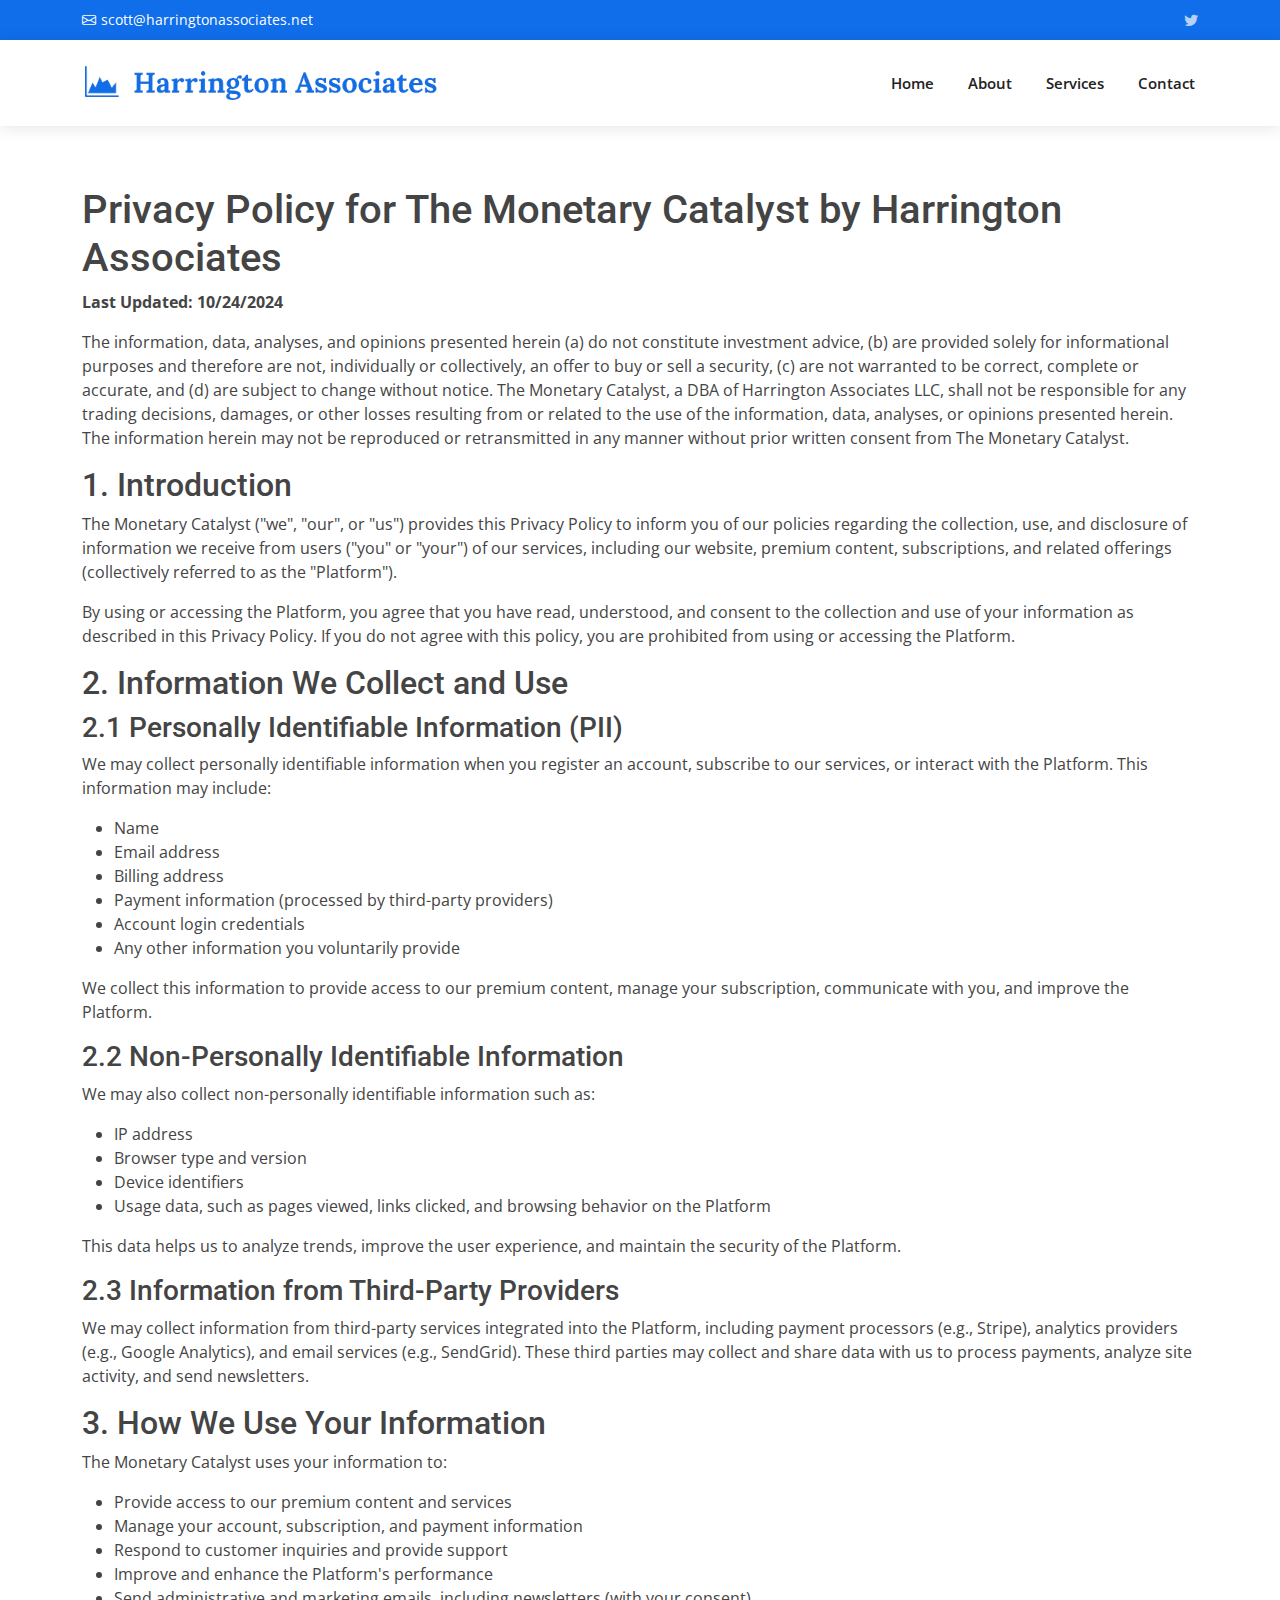
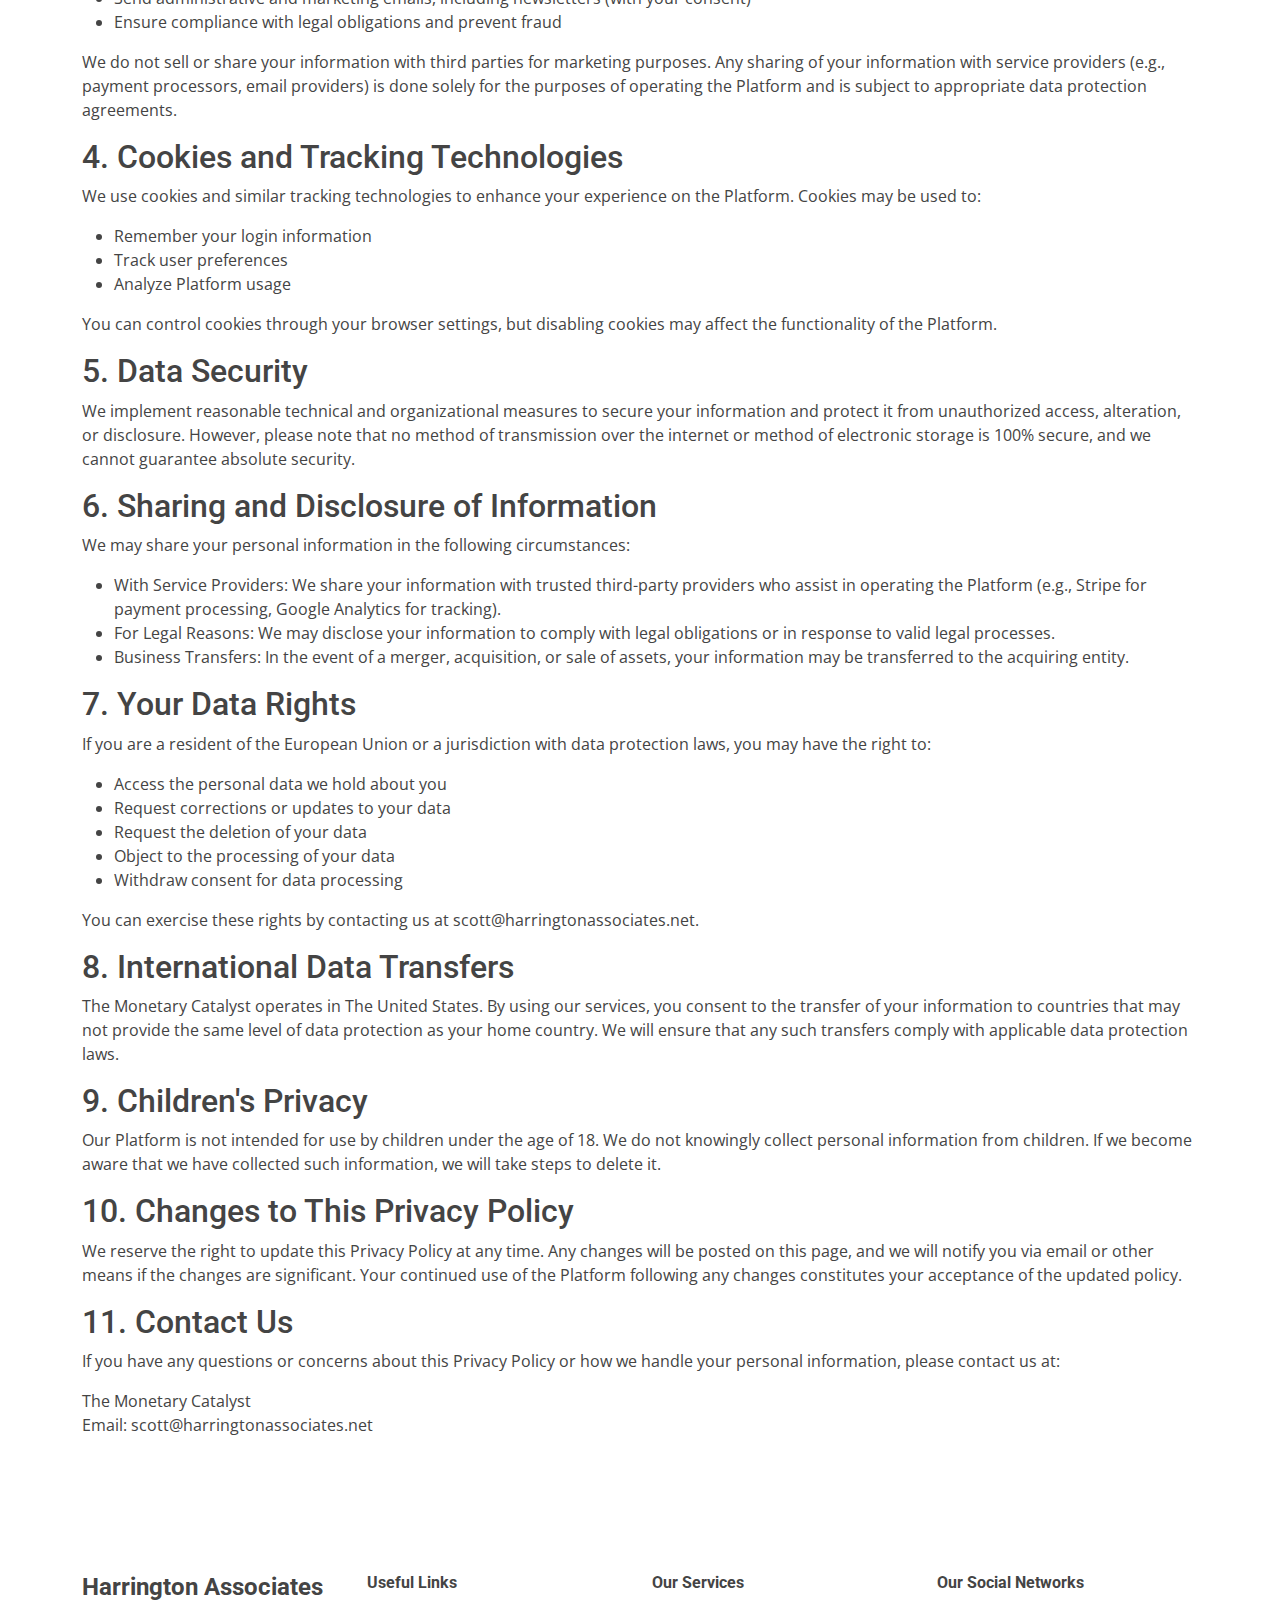
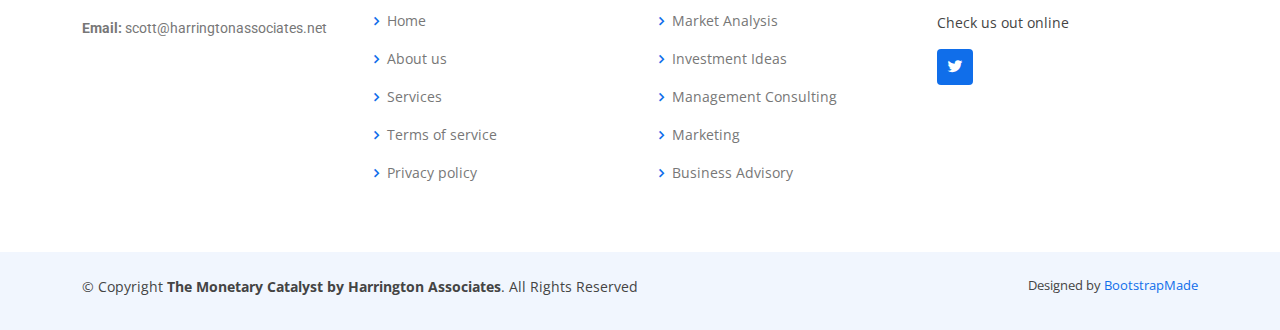
<file: privacy.html>
<!DOCTYPE html>
<html lang="en">

<head>
  <meta charset="utf-8">
  <meta content="width=device-width, initial-scale=1.0" name="viewport">

  <title>Privacy Policy - The Monetary Catalyst</title>
  <meta content="" name="description">
  <meta content="" name="keywords">

  <!-- Favicons -->
  <link href="assets/img/favicon-harrington.png" rel="icon">
  <link href="assets/img/apple-touch-icon.png" rel="apple-touch-icon">

  <!-- Google Fonts -->
  <link href="https://fonts.googleapis.com/css?family=Open+Sans:300,300i,400,400i,600,600i,700,700i|Roboto:300,300i,400,400i,500,500i,600,600i,700,700i|Poppins:300,300i,400,400i,500,500i,600,600i,700,700i" rel="stylesheet">

  <!-- Vendor CSS Files -->
  <link href="assets/vendor/aos/aos.css" rel="stylesheet">
  <link href="assets/vendor/bootstrap/css/bootstrap.min.css" rel="stylesheet">
  <link href="assets/vendor/bootstrap-icons/bootstrap-icons.css" rel="stylesheet">
  <link href="assets/vendor/boxicons/css/boxicons.min.css" rel="stylesheet">
  <link href="assets/vendor/glightbox/css/glightbox.min.css" rel="stylesheet">
  <link href="assets/vendor/swiper/swiper-bundle.min.css" rel="stylesheet">

  <!-- Template Main CSS File -->
  <link href="assets/css/style.css" rel="stylesheet">
</head>

<body>

  <!-- ======= Top Bar ======= -->
  <section id="topbar" class="d-flex align-items-center">
    <div class="container d-flex justify-content-center justify-content-md-between">
      <div class="contact-info d-flex align-items-center">
        <i class="bi bi-envelope d-flex align-items-center"><a href="mailto:scott@harringtonassociates.net">scott@harringtonassociates.net</a></i>
      </div>
      <div class="social-links d-none d-md-flex align-items-center">
        <a href="https://x.com/MonetaryCat" class="twitter"><i class="bi bi-twitter"></i></a>
      </div>
    </div>
  </section>

  <!-- ======= Header ======= -->
  <header id="header" class="d-flex align-items-center">
    <div class="container d-flex align-items-center justify-content-between">
      <a href="index.html" class="logo"><img src="assets/img/logo-blue-sideways-2.png" alt=""></a>
      <nav id="navbar" class="navbar">
        <ul>
          <li><a class="nav-link scrollto" href="index.html">Home</a></li>
          <li><a class="nav-link scrollto" href="index.html#about">About</a></li>
          <li><a class="nav-link scrollto" href="index.html#services">Services</a></li>
          <li><a class="nav-link scrollto" href="index.html#contact">Contact</a></li>
        </ul>
        <i class="bi bi-list mobile-nav-toggle"></i>
      </nav>
    </div>
  </header>

  <main id="main">
    <section class="inner-page">
      <div class="container">
        <h1>Privacy Policy for The Monetary Catalyst by Harrington Associates</h1>
        <p><strong>Last Updated: 10/24/2024</strong></p>

        <p>The information, data, analyses, and opinions presented herein (a) do not constitute investment advice, (b) are provided solely for informational purposes and therefore are not, individually or collectively, an offer to buy or sell a security, (c) are not warranted to be correct, complete or accurate, and (d) are subject to change without notice. The Monetary Catalyst, a DBA of Harrington Associates LLC, shall not be responsible for any trading decisions, damages, or other losses resulting from or related to the use of the information, data, analyses, or opinions presented herein. The information herein may not be reproduced or retransmitted in any manner without prior written consent from The Monetary Catalyst.</p>

        <h2>1. Introduction</h2>
        <p>The Monetary Catalyst ("we", "our", or "us") provides this Privacy Policy to inform you of our policies regarding the collection, use, and disclosure of information we receive from users ("you" or "your") of our services, including our website, premium content, subscriptions, and related offerings (collectively referred to as the "Platform").</p>
        <p>By using or accessing the Platform, you agree that you have read, understood, and consent to the collection and use of your information as described in this Privacy Policy. If you do not agree with this policy, you are prohibited from using or accessing the Platform.</p>

        <h2>2. Information We Collect and Use</h2>
        <h3>2.1 Personally Identifiable Information (PII)</h3>
        <p>We may collect personally identifiable information when you register an account, subscribe to our services, or interact with the Platform. This information may include:</p>
        <ul>
          <li>Name</li>
          <li>Email address</li>
          <li>Billing address</li>
          <li>Payment information (processed by third-party providers)</li>
          <li>Account login credentials</li>
          <li>Any other information you voluntarily provide</li>
        </ul>
        <p>We collect this information to provide access to our premium content, manage your subscription, communicate with you, and improve the Platform.</p>

        <h3>2.2 Non-Personally Identifiable Information</h3>
        <p>We may also collect non-personally identifiable information such as:</p>
        <ul>
          <li>IP address</li>
          <li>Browser type and version</li>
          <li>Device identifiers</li>
          <li>Usage data, such as pages viewed, links clicked, and browsing behavior on the Platform</li>
        </ul>
        <p>This data helps us to analyze trends, improve the user experience, and maintain the security of the Platform.</p>

        <h3>2.3 Information from Third-Party Providers</h3>
        <p>We may collect information from third-party services integrated into the Platform, including payment processors (e.g., Stripe), analytics providers (e.g., Google Analytics), and email services (e.g., SendGrid). These third parties may collect and share data with us to process payments, analyze site activity, and send newsletters.</p>

        <h2>3. How We Use Your Information</h2>
        <p>The Monetary Catalyst uses your information to:</p>
        <ul>
          <li>Provide access to our premium content and services</li>
          <li>Manage your account, subscription, and payment information</li>
          <li>Respond to customer inquiries and provide support</li>
          <li>Improve and enhance the Platform's performance</li>
          <li>Send administrative and marketing emails, including newsletters (with your consent)</li>
          <li>Ensure compliance with legal obligations and prevent fraud</li>
        </ul>
        <p>We do not sell or share your information with third parties for marketing purposes. Any sharing of your information with service providers (e.g., payment processors, email providers) is done solely for the purposes of operating the Platform and is subject to appropriate data protection agreements.</p>

        <h2>4. Cookies and Tracking Technologies</h2>
        <p>We use cookies and similar tracking technologies to enhance your experience on the Platform. Cookies may be used to:</p>
        <ul>
          <li>Remember your login information</li>
          <li>Track user preferences</li>
          <li>Analyze Platform usage</li>
        </ul>
        <p>You can control cookies through your browser settings, but disabling cookies may affect the functionality of the Platform.</p>

        <h2>5. Data Security</h2>
        <p>We implement reasonable technical and organizational measures to secure your information and protect it from unauthorized access, alteration, or disclosure. However, please note that no method of transmission over the internet or method of electronic storage is 100% secure, and we cannot guarantee absolute security.</p>

        <h2>6. Sharing and Disclosure of Information</h2>
        <p>We may share your personal information in the following circumstances:</p>
        <ul>
          <li>With Service Providers: We share your information with trusted third-party providers who assist in operating the Platform (e.g., Stripe for payment processing, Google Analytics for tracking).</li>
          <li>For Legal Reasons: We may disclose your information to comply with legal obligations or in response to valid legal processes.</li>
          <li>Business Transfers: In the event of a merger, acquisition, or sale of assets, your information may be transferred to the acquiring entity.</li>
        </ul>

        <h2>7. Your Data Rights</h2>
        <p>If you are a resident of the European Union or a jurisdiction with data protection laws, you may have the right to:</p>
        <ul>
          <li>Access the personal data we hold about you</li>
          <li>Request corrections or updates to your data</li>
          <li>Request the deletion of your data</li>
          <li>Object to the processing of your data</li>
          <li>Withdraw consent for data processing</li>
        </ul>
        <p>You can exercise these rights by contacting us at scott@harringtonassociates.net.</p>

        <h2>8. International Data Transfers</h2>
        <p>The Monetary Catalyst operates in The United States. By using our services, you consent to the transfer of your information to countries that may not provide the same level of data protection as your home country. We will ensure that any such transfers comply with applicable data protection laws.</p>

        <h2>9. Children's Privacy</h2>
        <p>Our Platform is not intended for use by children under the age of 18. We do not knowingly collect personal information from children. If we become aware that we have collected such information, we will take steps to delete it.</p>

        <h2>10. Changes to This Privacy Policy</h2>
        <p>We reserve the right to update this Privacy Policy at any time. Any changes will be posted on this page, and we will notify you via email or other means if the changes are significant. Your continued use of the Platform following any changes constitutes your acceptance of the updated policy.</p>

        <h2>11. Contact Us</h2>
        <p>If you have any questions or concerns about this Privacy Policy or how we handle your personal information, please contact us at:</p>
        <p>The Monetary Catalyst<br>
        Email: scott@harringtonassociates.net</p>
      </div>
    </section>
  </main>

  <!-- ======= Footer ======= -->
  <footer id="footer">
    <div class="footer-top">
      <div class="container">
        <div class="row">
          <div class="col-lg-3 col-md-6 footer-contact">
            <h3>Harrington Associates<span></span></h3>
            <p>
              <strong>Email:</strong> scott@harringtonassociates.net<br>
            </p>
          </div>

          <div class="col-lg-3 col-md-6 footer-links">
            <h4>Useful Links</h4>
            <ul>
              <li><i class="bx bx-chevron-right"></i> <a href="index.html">Home</a></li>
              <li><i class="bx bx-chevron-right"></i> <a href="index.html#about">About us</a></li>
              <li><i class="bx bx-chevron-right"></i> <a href="index.html#services">Services</a></li>
              <li><i class="bx bx-chevron-right"></i> <a href="terms.html">Terms of service</a></li>
              <li><i class="bx bx-chevron-right"></i> <a href="privacy.html">Privacy policy</a></li>
            </ul>
          </div>

          <div class="col-lg-3 col-md-6 footer-links">
            <h4>Our Services</h4>
            <ul>
              <li><i class="bx bx-chevron-right"></i> <a href="#">Market Analysis</a></li>
              <li><i class="bx bx-chevron-right"></i> <a href="#">Investment Ideas</a></li>
              <li><i class="bx bx-chevron-right"></i> <a href="#">Management Consulting</a></li>
              <li><i class="bx bx-chevron-right"></i> <a href="#">Marketing</a></li>
              <li><i class="bx bx-chevron-right"></i> <a href="#">Business Advisory</a></li>
            </ul>
          </div>

          <div class="col-lg-3 col-md-6 footer-links">
            <h4>Our Social Networks</h4>
            <p>Check us out online</p>
            <div class="social-links mt-3">
              <a href="https://x.com/MonetaryCat" class="twitter"><i class="bx bxl-twitter"></i></a>
            </div>
          </div>
        </div>
      </div>
    </div>

    <div class="container py-4">
      <div class="copyright">
        &copy; Copyright <strong><span>The Monetary Catalyst by Harrington Associates</span></strong>. All Rights Reserved
      </div>
      <div class="credits">
        Designed by <a href="https://bootstrapmade.com/">BootstrapMade</a>
      </div>
    </div>
  </footer>

  <div id="preloader"></div>
  <a href="#" class="back-to-top d-flex align-items-center justify-content-center"><i class="bi bi-arrow-up-short"></i></a>

  <!-- Vendor JS Files -->
  <script src="assets/vendor/purecounter/purecounter_vanilla.js"></script>
  <script src="assets/vendor/aos/aos.js"></script>
  <script src="assets/vendor/bootstrap/js/bootstrap.bundle.min.js"></script>
  <script src="assets/vendor/glightbox/js/glightbox.min.js"></script>
  <script src="assets/vendor/isotope-layout/isotope.pkgd.min.js"></script>
  <script src="assets/vendor/swiper/swiper-bundle.min.js"></script>
  <script src="assets/vendor/waypoints/noframework.waypoints.js"></script>
  <script src="assets/vendor/php-email-form/validate.js"></script>

  <!-- Template Main JS File -->
  <script src="assets/js/main.js"></script>

</body>

</html>
</file>
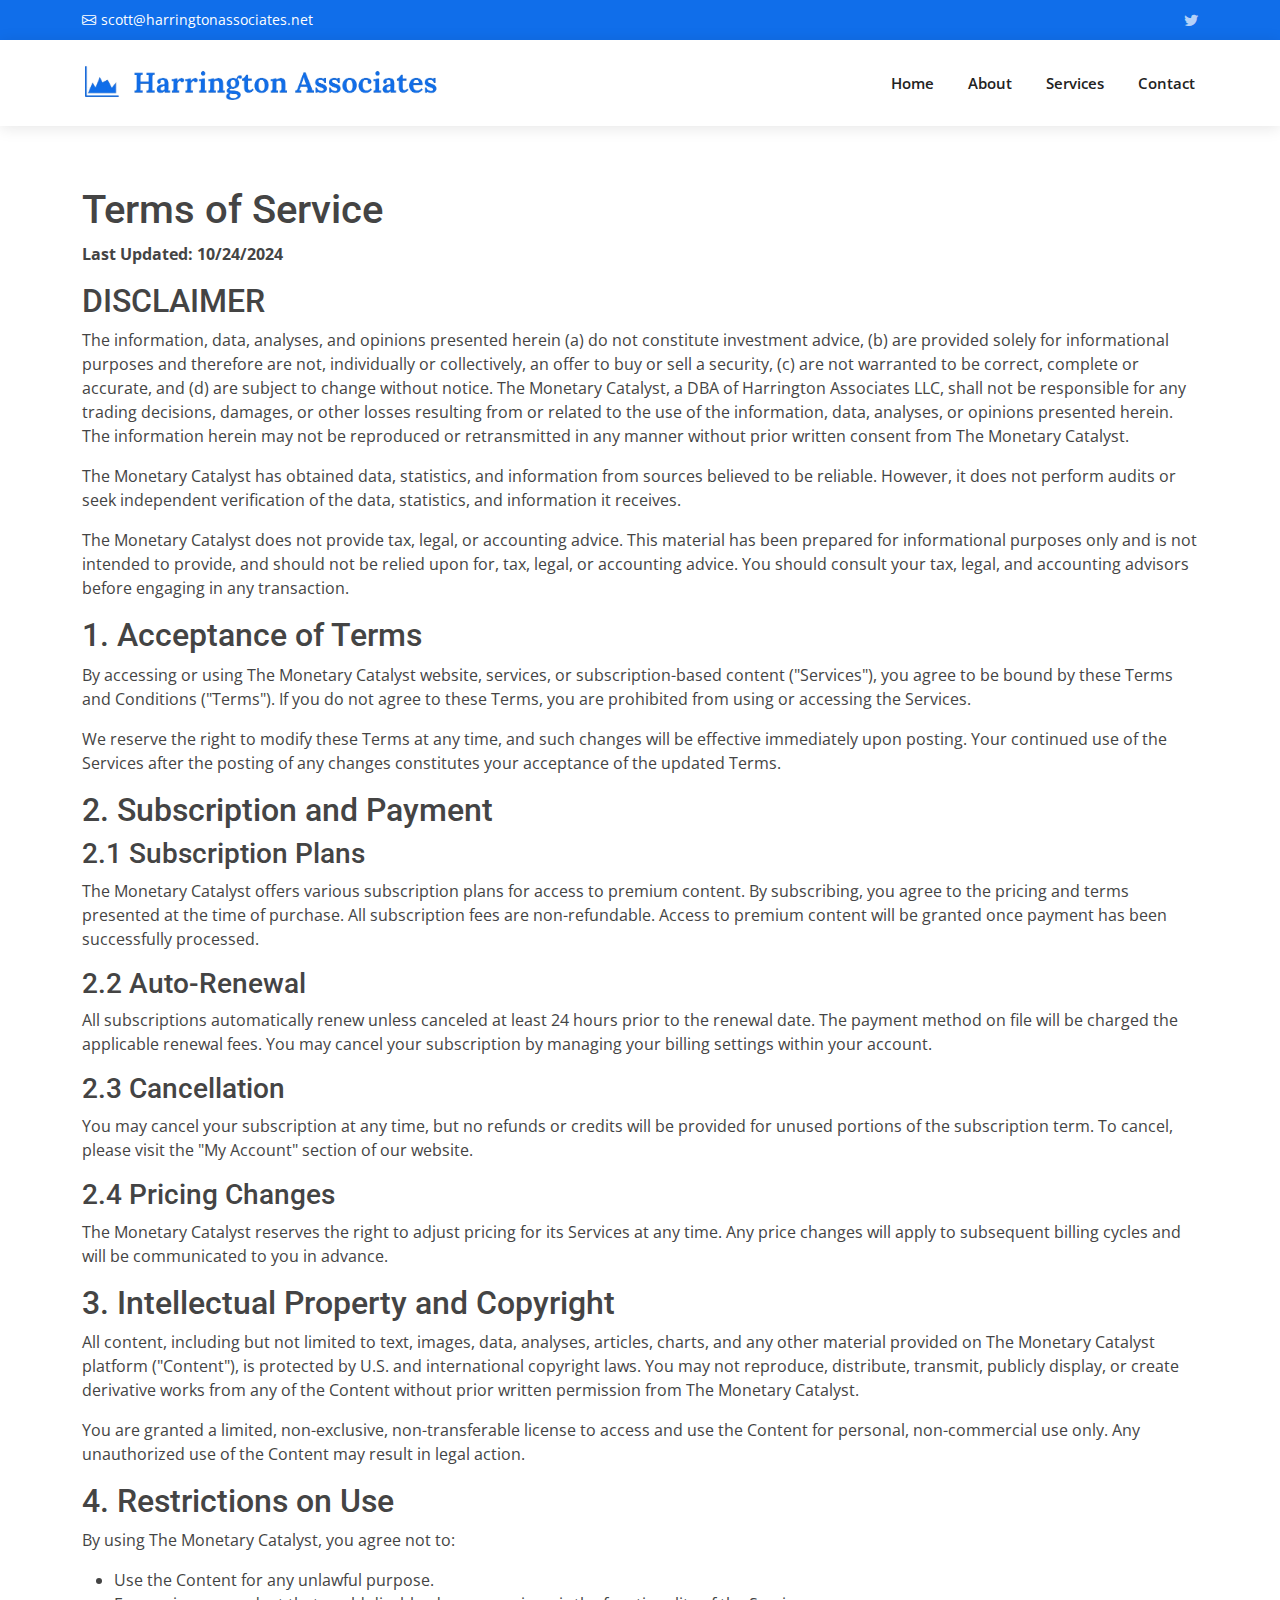
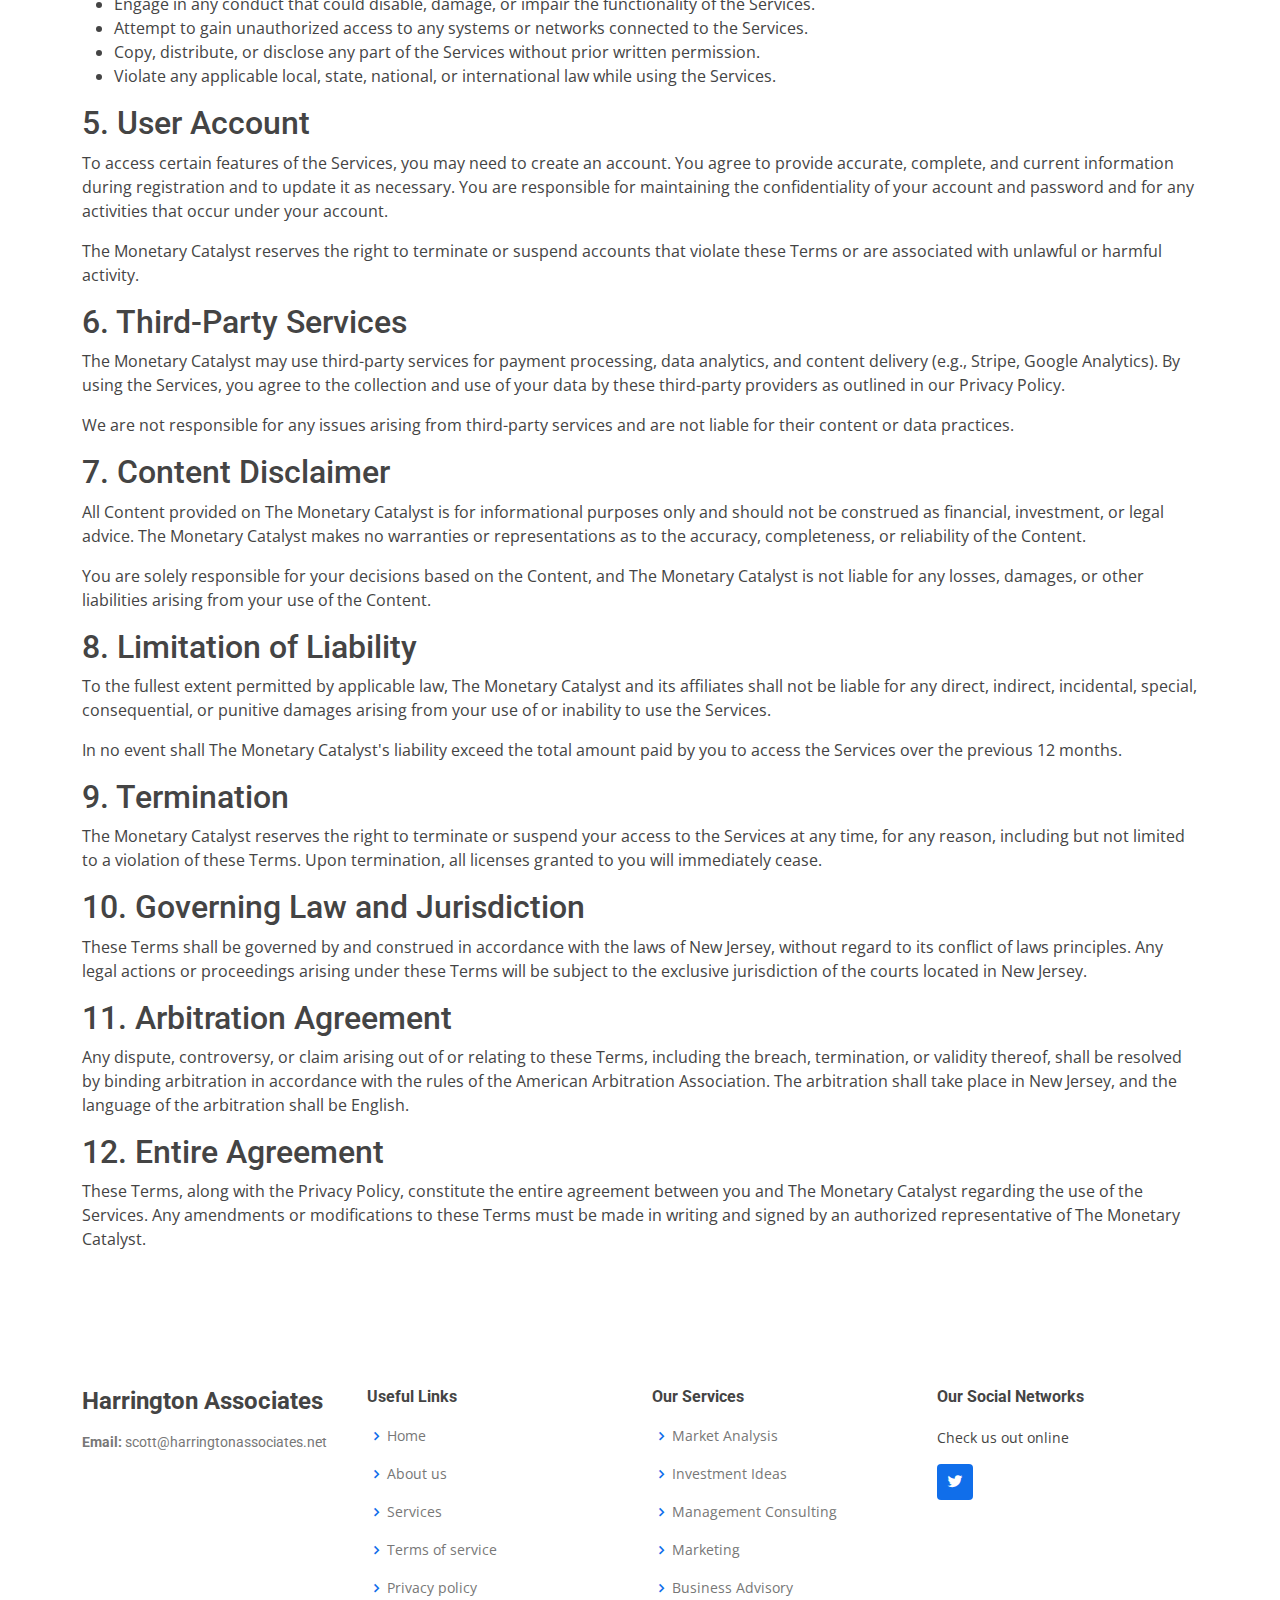
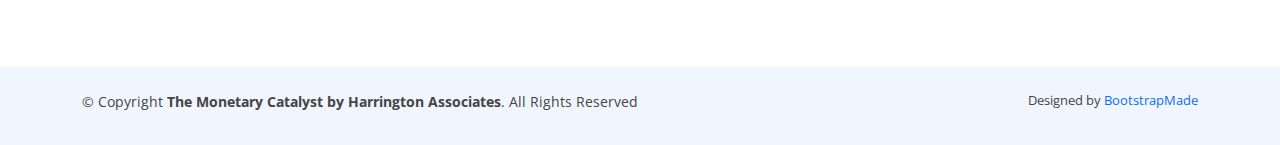
<file: terms.html>
<!DOCTYPE html>
<html lang="en">

<head>
  <meta charset="utf-8">
  <meta content="width=device-width, initial-scale=1.0" name="viewport">

  <title>Terms of Service - The Monetary Catalyst</title>
  <meta content="" name="description">
  <meta content="" name="keywords">

  <!-- Favicons -->
  <link href="assets/img/favicon-harrington.png" rel="icon">
  <link href="assets/img/apple-touch-icon.png" rel="apple-touch-icon">

  <!-- Google Fonts -->
  <link href="https://fonts.googleapis.com/css?family=Open+Sans:300,300i,400,400i,600,600i,700,700i|Roboto:300,300i,400,400i,500,500i,600,600i,700,700i|Poppins:300,300i,400,400i,500,500i,600,600i,700,700i" rel="stylesheet">

  <!-- Vendor CSS Files -->
  <link href="assets/vendor/aos/aos.css" rel="stylesheet">
  <link href="assets/vendor/bootstrap/css/bootstrap.min.css" rel="stylesheet">
  <link href="assets/vendor/bootstrap-icons/bootstrap-icons.css" rel="stylesheet">
  <link href="assets/vendor/boxicons/css/boxicons.min.css" rel="stylesheet">
  <link href="assets/vendor/glightbox/css/glightbox.min.css" rel="stylesheet">
  <link href="assets/vendor/swiper/swiper-bundle.min.css" rel="stylesheet">

  <!-- Template Main CSS File -->
  <link href="assets/css/style.css" rel="stylesheet">
</head>

<body>

  <!-- ======= Top Bar ======= -->
  <section id="topbar" class="d-flex align-items-center">
    <div class="container d-flex justify-content-center justify-content-md-between">
      <div class="contact-info d-flex align-items-center">
        <i class="bi bi-envelope d-flex align-items-center"><a href="mailto:scott@harringtonassociates.net">scott@harringtonassociates.net</a></i>
      </div>
      <div class="social-links d-none d-md-flex align-items-center">
        <a href="https://x.com/MonetaryCat" class="twitter"><i class="bi bi-twitter"></i></a>
      </div>
    </div>
  </section>

  <!-- ======= Header ======= -->
  <header id="header" class="d-flex align-items-center">
    <div class="container d-flex align-items-center justify-content-between">
      <a href="index.html" class="logo"><img src="assets/img/logo-blue-sideways-2.png" alt=""></a>
      <nav id="navbar" class="navbar">
        <ul>
          <li><a class="nav-link scrollto" href="index.html">Home</a></li>
          <li><a class="nav-link scrollto" href="index.html#about">About</a></li>
          <li><a class="nav-link scrollto" href="index.html#services">Services</a></li>
          <li><a class="nav-link scrollto" href="index.html#contact">Contact</a></li>
        </ul>
        <i class="bi bi-list mobile-nav-toggle"></i>
      </nav>
    </div>
  </header>

  <main id="main">
    <section class="inner-page">
      <div class="container">
        <h1>Terms of Service</h1>
        <p><strong>Last Updated: 10/24/2024</strong></p>

        <h2>DISCLAIMER</h2>
        <p>The information, data, analyses, and opinions presented herein (a) do not constitute investment advice, (b) are provided solely for informational purposes and therefore are not, individually or collectively, an offer to buy or sell a security, (c) are not warranted to be correct, complete or accurate, and (d) are subject to change without notice. The Monetary Catalyst, a DBA of Harrington Associates LLC, shall not be responsible for any trading decisions, damages, or other losses resulting from or related to the use of the information, data, analyses, or opinions presented herein. The information herein may not be reproduced or retransmitted in any manner without prior written consent from The Monetary Catalyst.</p>

        <p>The Monetary Catalyst has obtained data, statistics, and information from sources believed to be reliable. However, it does not perform audits or seek independent verification of the data, statistics, and information it receives.</p>

        <p>The Monetary Catalyst does not provide tax, legal, or accounting advice. This material has been prepared for informational purposes only and is not intended to provide, and should not be relied upon for, tax, legal, or accounting advice. You should consult your tax, legal, and accounting advisors before engaging in any transaction.</p>

        <h2>1. Acceptance of Terms</h2>
        <p>By accessing or using The Monetary Catalyst website, services, or subscription-based content ("Services"), you agree to be bound by these Terms and Conditions ("Terms"). If you do not agree to these Terms, you are prohibited from using or accessing the Services.</p>

        <p>We reserve the right to modify these Terms at any time, and such changes will be effective immediately upon posting. Your continued use of the Services after the posting of any changes constitutes your acceptance of the updated Terms.</p>

        <h2>2. Subscription and Payment</h2>
        <h3>2.1 Subscription Plans</h3>
        <p>The Monetary Catalyst offers various subscription plans for access to premium content. By subscribing, you agree to the pricing and terms presented at the time of purchase. All subscription fees are non-refundable. Access to premium content will be granted once payment has been successfully processed.</p>

        <h3>2.2 Auto-Renewal</h3>
        <p>All subscriptions automatically renew unless canceled at least 24 hours prior to the renewal date. The payment method on file will be charged the applicable renewal fees. You may cancel your subscription by managing your billing settings within your account.</p>

        <h3>2.3 Cancellation</h3>
        <p>You may cancel your subscription at any time, but no refunds or credits will be provided for unused portions of the subscription term. To cancel, please visit the "My Account" section of our website.</p>

        <h3>2.4 Pricing Changes</h3>
        <p>The Monetary Catalyst reserves the right to adjust pricing for its Services at any time. Any price changes will apply to subsequent billing cycles and will be communicated to you in advance.</p>

        <h2>3. Intellectual Property and Copyright</h2>
        <p>All content, including but not limited to text, images, data, analyses, articles, charts, and any other material provided on The Monetary Catalyst platform ("Content"), is protected by U.S. and international copyright laws. You may not reproduce, distribute, transmit, publicly display, or create derivative works from any of the Content without prior written permission from The Monetary Catalyst.</p>
        <p>You are granted a limited, non-exclusive, non-transferable license to access and use the Content for personal, non-commercial use only. Any unauthorized use of the Content may result in legal action.</p>

        <h2>4. Restrictions on Use</h2>
        <p>By using The Monetary Catalyst, you agree not to:</p>
        <ul>
          <li>Use the Content for any unlawful purpose.</li>
          <li>Engage in any conduct that could disable, damage, or impair the functionality of the Services.</li>
          <li>Attempt to gain unauthorized access to any systems or networks connected to the Services.</li>
          <li>Copy, distribute, or disclose any part of the Services without prior written permission.</li>
          <li>Violate any applicable local, state, national, or international law while using the Services.</li>
        </ul>

        <h2>5. User Account</h2>
        <p>To access certain features of the Services, you may need to create an account. You agree to provide accurate, complete, and current information during registration and to update it as necessary. You are responsible for maintaining the confidentiality of your account and password and for any activities that occur under your account.</p>
        <p>The Monetary Catalyst reserves the right to terminate or suspend accounts that violate these Terms or are associated with unlawful or harmful activity.</p>

        <h2>6. Third-Party Services</h2>
        <p>The Monetary Catalyst may use third-party services for payment processing, data analytics, and content delivery (e.g., Stripe, Google Analytics). By using the Services, you agree to the collection and use of your data by these third-party providers as outlined in our Privacy Policy.</p>
        <p>We are not responsible for any issues arising from third-party services and are not liable for their content or data practices.</p>

        <h2>7. Content Disclaimer</h2>
        <p>All Content provided on The Monetary Catalyst is for informational purposes only and should not be construed as financial, investment, or legal advice. The Monetary Catalyst makes no warranties or representations as to the accuracy, completeness, or reliability of the Content.</p>
        <p>You are solely responsible for your decisions based on the Content, and The Monetary Catalyst is not liable for any losses, damages, or other liabilities arising from your use of the Content.</p>

        <h2>8. Limitation of Liability</h2>
        <p>To the fullest extent permitted by applicable law, The Monetary Catalyst and its affiliates shall not be liable for any direct, indirect, incidental, special, consequential, or punitive damages arising from your use of or inability to use the Services.</p>
        <p>In no event shall The Monetary Catalyst's liability exceed the total amount paid by you to access the Services over the previous 12 months.</p>

        <h2>9. Termination</h2>
        <p>The Monetary Catalyst reserves the right to terminate or suspend your access to the Services at any time, for any reason, including but not limited to a violation of these Terms. Upon termination, all licenses granted to you will immediately cease.</p>

        <h2>10. Governing Law and Jurisdiction</h2>
        <p>These Terms shall be governed by and construed in accordance with the laws of New Jersey, without regard to its conflict of laws principles. Any legal actions or proceedings arising under these Terms will be subject to the exclusive jurisdiction of the courts located in New Jersey.</p>

        <h2>11. Arbitration Agreement</h2>
        <p>Any dispute, controversy, or claim arising out of or relating to these Terms, including the breach, termination, or validity thereof, shall be resolved by binding arbitration in accordance with the rules of the American Arbitration Association. The arbitration shall take place in New Jersey, and the language of the arbitration shall be English.</p>

        <h2>12. Entire Agreement</h2>
        <p>These Terms, along with the Privacy Policy, constitute the entire agreement between you and The Monetary Catalyst regarding the use of the Services. Any amendments or modifications to these Terms must be made in writing and signed by an authorized representative of The Monetary Catalyst.</p>
      </div>
    </section>
  </main>

  <!-- ======= Footer ======= -->
  <footer id="footer">
    <div class="footer-top">
      <div class="container">
        <div class="row">
          <div class="col-lg-3 col-md-6 footer-contact">
            <h3>Harrington Associates<span></span></h3>
            <p>
              <strong>Email:</strong> scott@harringtonassociates.net<br>
            </p>
          </div>

          <div class="col-lg-3 col-md-6 footer-links">
            <h4>Useful Links</h4>
            <ul>
              <li><i class="bx bx-chevron-right"></i> <a href="index.html">Home</a></li>
              <li><i class="bx bx-chevron-right"></i> <a href="index.html#about">About us</a></li>
              <li><i class="bx bx-chevron-right"></i> <a href="index.html#services">Services</a></li>
              <li><i class="bx bx-chevron-right"></i> <a href="terms.html">Terms of service</a></li>
              <li><i class="bx bx-chevron-right"></i> <a href="privacy.html">Privacy policy</a></li>
            </ul>
          </div>

          <div class="col-lg-3 col-md-6 footer-links">
            <h4>Our Services</h4>
            <ul>
              <li><i class="bx bx-chevron-right"></i> <a href="#">Market Analysis</a></li>
              <li><i class="bx bx-chevron-right"></i> <a href="#">Investment Ideas</a></li>
              <li><i class="bx bx-chevron-right"></i> <a href="#">Management Consulting</a></li>
              <li><i class="bx bx-chevron-right"></i> <a href="#">Marketing</a></li>
              <li><i class="bx bx-chevron-right"></i> <a href="#">Business Advisory</a></li>
            </ul>
          </div>

          <div class="col-lg-3 col-md-6 footer-links">
            <h4>Our Social Networks</h4>
            <p>Check us out online</p>
            <div class="social-links mt-3">
              <a href="https://x.com/MonetaryCat" class="twitter"><i class="bx bxl-twitter"></i></a>
            </div>
          </div>
        </div>
      </div>
    </div>

    <div class="container py-4">
      <div class="copyright">
        &copy; Copyright <strong><span>The Monetary Catalyst by Harrington Associates</span></strong>. All Rights Reserved
      </div>
      <div class="credits">
        Designed by <a href="https://bootstrapmade.com/">BootstrapMade</a>
      </div>
    </div>
  </footer>

  <div id="preloader"></div>
  <a href="#" class="back-to-top d-flex align-items-center justify-content-center"><i class="bi bi-arrow-up-short"></i></a>

  <!-- Vendor JS Files -->
  <script src="assets/vendor/purecounter/purecounter_vanilla.js"></script>
  <script src="assets/vendor/aos/aos.js"></script>
  <script src="assets/vendor/bootstrap/js/bootstrap.bundle.min.js"></script>
  <script src="assets/vendor/glightbox/js/glightbox.min.js"></script>
  <script src="assets/vendor/isotope-layout/isotope.pkgd.min.js"></script>
  <script src="assets/vendor/swiper/swiper-bundle.min.js"></script>
  <script src="assets/vendor/waypoints/noframework.waypoints.js"></script>
  <script src="assets/vendor/php-email-form/validate.js"></script>

  <!-- Template Main JS File -->
  <script src="assets/js/main.js"></script>

</body>

</html>
</file>
<file: assets/css/style.css>
/**
* Template Name: BizLand
* Updated: Jan 09 2024 with Bootstrap v5.3.2
* Template URL: https://bootstrapmade.com/bizland-bootstrap-business-template/
* Author: BootstrapMade.com
* License: https://bootstrapmade.com/license/
*/

/*--------------------------------------------------------------
# General
--------------------------------------------------------------*/
body {
  font-family: "Open Sans", sans-serif;
  color: #444444;
}

a {
  color: #106eea;
  text-decoration: none;
}

a:hover {
  color: #3b8af2;
  text-decoration: none;
}

h1,
h2,
h3,
h4,
h5,
h6 {
  font-family: "Roboto", sans-serif;
}

/*--------------------------------------------------------------
# Preloader
--------------------------------------------------------------*/
#preloader {
  position: fixed;
  top: 0;
  left: 0;
  right: 0;
  bottom: 0;
  z-index: 9999;
  overflow: hidden;
  background: #fff;
}

#preloader:before {
  content: "";
  position: fixed;
  top: calc(50% - 30px);
  left: calc(50% - 30px);
  border: 6px solid #106eea;
  border-top-color: #e2eefd;
  border-radius: 50%;
  width: 60px;
  height: 60px;
  animation: animate-preloader 1s linear infinite;
}

@keyframes animate-preloader {
  0% {
    transform: rotate(0deg);
  }

  100% {
    transform: rotate(360deg);
  }
}

/*--------------------------------------------------------------
# Back to top button
--------------------------------------------------------------*/
.back-to-top {
  position: fixed;
  visibility: hidden;
  opacity: 0;
  right: 15px;
  bottom: 15px;
  z-index: 996;
  background: #106eea;
  width: 40px;
  height: 40px;
  border-radius: 4px;
  transition: all 0.4s;
}

.back-to-top i {
  font-size: 28px;
  color: #fff;
  line-height: 0;
}

.back-to-top:hover {
  background: #3284f1;
  color: #fff;
}

.back-to-top.active {
  visibility: visible;
  opacity: 1;
}

/*--------------------------------------------------------------
# Disable aos animation delay on mobile devices
--------------------------------------------------------------*/
@media screen and (max-width: 768px) {
  [data-aos-delay] {
    transition-delay: 0 !important;
  }
}

/*--------------------------------------------------------------
# Top Bar
--------------------------------------------------------------*/
#topbar {
  background: #106eea;
  height: 40px;
  font-size: 14px;
  transition: all 0.5s;
  color: #fff;
  padding: 0;
}

#topbar .contact-info i {
  font-style: normal;
  color: #fff;
}

#topbar .contact-info i a,
#topbar .contact-info i span {
  padding-left: 5px;
  color: #fff;
}

#topbar .contact-info i a {
  line-height: 0;
  transition: 0.3s;
  transition: 0.3s;
}

#topbar .contact-info i a:hover {
  color: #fff;
  text-decoration: underline;
}

#topbar .social-links a {
  color: rgba(255, 255, 255, 0.7);
  line-height: 0;
  transition: 0.3s;
  margin-left: 20px;
}

#topbar .social-links a:hover {
  color: white;
}

/*--------------------------------------------------------------
# Header
--------------------------------------------------------------*/
#header {
  background: #fff;
  transition: all 0.5s;
  z-index: 997;
  height: 86px;
  box-shadow: 0px 2px 15px rgba(0, 0, 0, 0.1);
}

#header.fixed-top {
  height: 70px;
}

#header .logo {
  font-size: 30px;
  margin: 0;
  padding: 0;
  line-height: 1;
  font-weight: 600;
  letter-spacing: 0.8px;
  font-family: "Poppins", sans-serif;
}

#header .logo a {
  color: #222222;
}

#header .logo a span {
  color: #106eea;
}

#header .logo img {
  max-height: 40px;
}

.scrolled-offset {
  margin-top: 70px;
}

/*--------------------------------------------------------------
# Navigation Menu
--------------------------------------------------------------*/
/**
* Desktop Navigation 
*/
.navbar {
  padding: 0;
}

.navbar ul {
  margin: 0;
  padding: 0;
  display: flex;
  list-style: none;
  align-items: center;
}

.navbar li {
  position: relative;
}

.navbar>ul>li {
  white-space: nowrap;
  padding: 10px 0 10px 28px;
}

.navbar a,
.navbar a:focus {
  display: flex;
  align-items: center;
  justify-content: space-between;
  padding: 0 3px;
  font-size: 15px;
  font-weight: 600;
  color: #222222;
  white-space: nowrap;
  transition: 0.3s;
  position: relative;
}

.navbar a i,
.navbar a:focus i {
  font-size: 12px;
  line-height: 0;
  margin-left: 5px;
}

.navbar>ul>li>a:before {
  content: "";
  position: absolute;
  width: 100%;
  height: 2px;
  bottom: -6px;
  left: 0;
  background-color: #106eea;
  visibility: hidden;
  width: 0px;
  transition: all 0.3s ease-in-out 0s;
}

.navbar a:hover:before,
.navbar li:hover>a:before,
.navbar .active:before {
  visibility: visible;
  width: 100%;
}

.navbar a:hover,
.navbar .active,
.navbar .active:focus,
.navbar li:hover>a {
  color: #106eea;
}

.navbar .dropdown ul {
  display: block;
  position: absolute;
  left: 28px;
  top: calc(100% + 30px);
  margin: 0;
  padding: 10px 0;
  z-index: 99;
  opacity: 0;
  visibility: hidden;
  background: #fff;
  box-shadow: 0px 0px 30px rgba(127, 137, 161, 0.25);
  transition: 0.3s;
}

.navbar .dropdown ul li {
  min-width: 200px;
}

.navbar .dropdown ul a {
  padding: 10px 20px;
  font-weight: 400;
}

.navbar .dropdown ul a i {
  font-size: 12px;
}

.navbar .dropdown ul a:hover,
.navbar .dropdown ul .active:hover,
.navbar .dropdown ul li:hover>a {
  color: #106eea;
}

.navbar .dropdown:hover>ul {
  opacity: 1;
  top: 100%;
  visibility: visible;
}

.navbar .dropdown .dropdown ul {
  top: 0;
  left: calc(100% - 30px);
  visibility: hidden;
}

.navbar .dropdown .dropdown:hover>ul {
  opacity: 1;
  top: 0;
  left: 100%;
  visibility: visible;
}

@media (max-width: 1366px) {
  .navbar .dropdown .dropdown ul {
    left: -90%;
  }

  .navbar .dropdown .dropdown:hover>ul {
    left: -100%;
  }
}

/**
* Mobile Navigation 
*/
.mobile-nav-toggle {
  color: #222222;
  font-size: 28px;
  cursor: pointer;
  display: none;
  line-height: 0;
  transition: 0.5s;
}

.mobile-nav-toggle.bi-x {
  color: #fff;
}

@media (max-width: 991px) {
  .mobile-nav-toggle {
    display: block;
  }

  .navbar ul {
    display: none;
  }
}

.navbar-mobile {
  position: fixed;
  overflow: hidden;
  top: 0;
  right: 0;
  left: 0;
  bottom: 0;
  background: rgba(9, 9, 9, 0.9);
  transition: 0.3s;
  z-index: 999;
}

.navbar-mobile .mobile-nav-toggle {
  position: absolute;
  top: 15px;
  right: 15px;
}

.navbar-mobile ul {
  display: block;
  position: absolute;
  top: 55px;
  right: 15px;
  bottom: 15px;
  left: 15px;
  padding: 10px 0;
  background-color: #fff;
  overflow-y: auto;
  transition: 0.3s;
}

.navbar-mobile a,
.navbar-mobile a:focus {
  padding: 10px 20px;
  font-size: 15px;
  color: #222222;
}

.navbar-mobile>ul>li {
  padding: 0;
}

.navbar-mobile a:hover:before,
.navbar-mobile li:hover>a:before,
.navbar-mobile .active:before {
  visibility: hidden;
}

.navbar-mobile a:hover,
.navbar-mobile .active,
.navbar-mobile li:hover>a {
  color: #106eea;
}

.navbar-mobile .getstarted,
.navbar-mobile .getstarted:focus {
  margin: 15px;
}

.navbar-mobile .dropdown ul {
  position: static;
  display: none;
  margin: 10px 20px;
  padding: 10px 0;
  z-index: 99;
  opacity: 1;
  visibility: visible;
  background: #fff;
  box-shadow: 0px 0px 30px rgba(127, 137, 161, 0.25);
}

.navbar-mobile .dropdown ul li {
  min-width: 200px;
}

.navbar-mobile .dropdown ul a {
  padding: 10px 20px;
}

.navbar-mobile .dropdown ul a i {
  font-size: 12px;
}

.navbar-mobile .dropdown ul a:hover,
.navbar-mobile .dropdown ul .active:hover,
.navbar-mobile .dropdown ul li:hover>a {
  color: #106eea;
}

.navbar-mobile .dropdown>.dropdown-active {
  display: block;
}

/*--------------------------------------------------------------
# Hero Section
--------------------------------------------------------------*/
#hero {
  width: 100%;
  height: 75vh;
  background: url("../img/hero-bg.jpg") top left;
  background-size: cover;
  position: relative;
}

#hero:before {
  content: "";
  background: rgba(255, 255, 255, 0.6);
  position: absolute;
  bottom: 0;
  top: 0;
  left: 0;
  right: 0;
}

#hero .container {
  position: relative;
}

#hero h1 {
  margin: 0;
  font-size: 48px;
  font-weight: 700;
  line-height: 56px;
  color: #222222;
  font-family: "Poppins", sans-serif;
}

#hero h1 span {
  color: #106eea;
}

#hero h2 {
  color: #555555;
  margin: 5px 0 30px 0;
  font-size: 24px;
  font-weight: 400;
}

#hero .btn-get-started {
  font-family: "Roboto", sans-serif;
  text-transform: uppercase;
  font-weight: 500;
  font-size: 14px;
  letter-spacing: 1px;
  display: inline-block;
  padding: 10px 28px;
  border-radius: 4px;
  transition: 0.5s;
  color: #fff;
  background: #106eea;
}

#hero .btn-get-started:hover {
  background: #247cf0;
}

#hero .btn-watch-video {
  font-size: 16px;
  transition: 0.5s;
  margin-left: 25px;
  color: #222222;
  font-weight: 600;
  display: flex;
  align-items: center;
}

#hero .btn-watch-video i {
  color: #106eea;
  font-size: 32px;
  transition: 0.3s;
  line-height: 0;
  margin-right: 8px;
}

#hero .btn-watch-video:hover {
  color: #106eea;
}

#hero .btn-watch-video:hover i {
  color: #3b8af2;
}

@media (min-width: 1024px) {
  #hero {
    background-attachment: fixed;
  }
}

@media (max-width: 768px) {
  #hero {
    height: 100vh;
  }

  #hero h1 {
    font-size: 28px;
    line-height: 36px;
  }

  #hero h2 {
    font-size: 18px;
    line-height: 24px;
    margin-bottom: 30px;
  }

  #hero .btn-get-started,
  #hero .btn-watch-video {
    font-size: 13px;
  }
}

@media (max-height: 500px) {
  #hero {
    height: 120vh;
  }
}

/*--------------------------------------------------------------
# Sections General
--------------------------------------------------------------*/
section {
  padding: 60px 0;
  overflow: hidden;
}

.section-bg {
  background-color: #f6f9fe;
}

.section-title {
  text-align: center;
  padding-bottom: 30px;
}

.section-title h2 {
  font-size: 13px;
  letter-spacing: 1px;
  font-weight: 700;
  padding: 8px 20px;
  margin: 0;
  background: #e7f1fd;
  color: #106eea;
  display: inline-block;
  text-transform: uppercase;
  border-radius: 50px;
}

.section-title h3 {
  margin: 15px 0 0 0;
  font-size: 32px;
  font-weight: 700;
}

.section-title h3 span {
  color: #106eea;
}

.section-title p {
  margin: 15px auto 0 auto;
  font-weight: 600;
}

@media (min-width: 1024px) {
  .section-title p {
    width: 50%;
  }
}

/*--------------------------------------------------------------
# Breadcrumbs
--------------------------------------------------------------*/
.breadcrumbs {
  padding: 20px 0;
  background-color: #f1f6fe;
  min-height: 40px;
}

.breadcrumbs h2 {
  font-size: 24px;
  font-weight: 300;
  margin: 0;
}

@media (max-width: 992px) {
  .breadcrumbs h2 {
    margin: 0 0 10px 0;
  }
}

.breadcrumbs ol {
  display: flex;
  flex-wrap: wrap;
  list-style: none;
  padding: 0;
  margin: 0;
  font-size: 14px;
}

.breadcrumbs ol li+li {
  padding-left: 10px;
}

.breadcrumbs ol li+li::before {
  display: inline-block;
  padding-right: 10px;
  color: #6c757d;
  content: "/";
}

@media (max-width: 768px) {
  .breadcrumbs .d-flex {
    display: block !important;
  }

  .breadcrumbs ol {
    display: block;
  }

  .breadcrumbs ol li {
    display: inline-block;
  }
}

/*--------------------------------------------------------------
# Featured Services
--------------------------------------------------------------*/
.featured-services .icon-box {
  padding: 30px;
  position: relative;
  overflow: hidden;
  background: #fff;
  box-shadow: 0 0 29px 0 rgba(68, 88, 144, 0.12);
  transition: all 0.3s ease-in-out;
  border-radius: 8px;
  z-index: 1;
}

.featured-services .icon-box::before {
  content: "";
  position: absolute;
  background: #cbe0fb;
  right: 0;
  left: 0;
  bottom: 0;
  top: 100%;
  transition: all 0.3s;
  z-index: -1;
}

.featured-services .icon-box:hover::before {
  background: #106eea;
  top: 0;
  border-radius: 0px;
}

.featured-services .icon {
  margin-bottom: 15px;
}

.featured-services .icon i {
  font-size: 48px;
  line-height: 1;
  color: #106eea;
  transition: all 0.3s ease-in-out;
}

.featured-services .title {
  font-weight: 700;
  margin-bottom: 15px;
  font-size: 18px;
}

.featured-services .title a {
  color: #111;
}

.featured-services .description {
  font-size: 15px;
  line-height: 28px;
  margin-bottom: 0;
}

.featured-services .icon-box:hover .title a,
.featured-services .icon-box:hover .description {
  color: #fff;
}

.featured-services .icon-box:hover .icon i {
  color: #fff;
}

/*--------------------------------------------------------------
# About
--------------------------------------------------------------*/
.about .content h3 {
  font-weight: 600;
  font-size: 26px;
}

.about .content ul {
  list-style: none;
  padding: 0;
}

.about .content ul li {
  display: flex;
  align-items: flex-start;
  margin-bottom: 35px;
}

.about .content ul li:first-child {
  margin-top: 35px;
}

.about .content ul i {
  background: #fff;
  box-shadow: 0px 6px 15px rgba(16, 110, 234, 0.12);
  font-size: 24px;
  padding: 20px;
  margin-right: 15px;
  color: #106eea;
  border-radius: 50px;
}

.about .content ul h5 {
  font-size: 18px;
  color: #555555;
}

.about .content ul p {
  font-size: 15px;
}

.about .content p:last-child {
  margin-bottom: 0;
}

/*--------------------------------------------------------------
# Skills
--------------------------------------------------------------*/
.skills .progress {
  height: 60px;
  display: block;
  background: none;
  border-radius: 0;
}

.skills .progress .skill {
  padding: 0;
  margin: 0 0 6px 0;
  text-transform: uppercase;
  display: block;
  font-weight: 600;
  font-family: "Poppins", sans-serif;
  color: #222222;
}

.skills .progress .skill .val {
  float: right;
  font-style: normal;
}

.skills .progress-bar-wrap {
  background: #e2eefd;
  height: 10px;
}

.skills .progress-bar {
  width: 1px;
  height: 10px;
  transition: 0.9s;
  background-color: #106eea;
}

/*--------------------------------------------------------------
# Counts
--------------------------------------------------------------*/
.counts {
  padding: 70px 0 60px;
}

.counts .count-box {
  padding: 30px 30px 25px 30px;
  width: 100%;
  position: relative;
  text-align: center;
  background: #f1f6fe;
}

.counts .count-box i {
  position: absolute;
  top: -28px;
  left: 50%;
  transform: translateX(-50%);
  font-size: 24px;
  background: #106eea;
  color: #fff;
  width: 56px;
  height: 56px;
  line-height: 0;
  border-radius: 50px;
  border: 5px solid #fff;
  display: inline-flex;
  align-items: center;
  justify-content: center;
}

.counts .count-box span {
  font-size: 36px;
  display: block;
  font-weight: 600;
  color: #062b5b;
}

.counts .count-box p {
  padding: 0;
  margin: 0;
  font-family: "Roboto", sans-serif;
  font-size: 14px;
}

/*--------------------------------------------------------------
# Clients
--------------------------------------------------------------*/
.clients {
  padding: 15px 0;
  text-align: center;
}

.clients img {
  max-width: 45%;
  transition: all 0.4s ease-in-out;
  display: inline-block;
  padding: 15px 0;
}

.clients img:hover {
  transform: scale(1.15);
}

@media (max-width: 768px) {
  .clients img {
    max-width: 40%;
  }
}

/*--------------------------------------------------------------
# Services
--------------------------------------------------------------*/
.services .icon-box {
  text-align: center;
  border: 1px solid #e2eefd;
  padding: 80px 20px;
  transition: all ease-in-out 0.3s;
  background: #fff;
}

.services .icon-box .icon {
  margin: 0 auto;
  width: 64px;
  height: 64px;
  background: #f1f6fe;
  border-radius: 4px;
  border: 1px solid #deebfd;
  display: flex;
  align-items: center;
  justify-content: center;
  margin-bottom: 20px;
  transition: ease-in-out 0.3s;
}

.services .icon-box .icon i {
  color: #3b8af2;
  font-size: 28px;
  transition: ease-in-out 0.3s;
}

.services .icon-box h4 {
  font-weight: 700;
  margin-bottom: 15px;
  font-size: 24px;
}

.services .icon-box h4 a {
  color: #222222;
  transition: ease-in-out 0.3s;
}

.services .icon-box p {
  line-height: 24px;
  font-size: 14px;
  margin-bottom: 0;
}

.services .icon-box:hover {
  border-color: #fff;
  box-shadow: 0px 0 25px 0 rgba(16, 110, 234, 0.1);
}

.services .icon-box:hover h4 a,
.services .icon-box:hover .icon i {
  color: #106eea;
}

.services .icon-box:hover .icon {
  border-color: #106eea;
}

/*--------------------------------------------------------------
# Testimonials
--------------------------------------------------------------*/
.testimonials {
  padding: 80px 0;
  background: url("../img/testimonials-bg.jpg") no-repeat;
  background-position: center center;
  background-size: cover;
  position: relative;
}

.testimonials::before {
  content: "";
  position: absolute;
  left: 0;
  right: 0;
  top: 0;
  bottom: 0;
  background: rgba(0, 0, 0, 0.7);
}

.testimonials .section-header {
  margin-bottom: 40px;
}

.testimonials .testimonials-carousel,
.testimonials .testimonials-slider {
  overflow: hidden;
}

.testimonials .testimonial-item {
  text-align: center;
  color: #fff;
}

.testimonials .testimonial-item .testimonial-img {
  width: 100px;
  border-radius: 50%;
  border: 6px solid rgba(255, 255, 255, 0.15);
  margin: 0 auto;
}

.testimonials .testimonial-item h3 {
  font-size: 20px;
  font-weight: bold;
  margin: 10px 0 5px 0;
  color: #fff;
}

.testimonials .testimonial-item h4 {
  font-size: 14px;
  color: #ddd;
  margin: 0 0 15px 0;
}

.testimonials .testimonial-item .quote-icon-left,
.testimonials .testimonial-item .quote-icon-right {
  color: rgba(255, 255, 255, 0.4);
  font-size: 26px;
}

.testimonials .testimonial-item .quote-icon-left {
  display: inline-block;
  left: -5px;
  position: relative;
}

.testimonials .testimonial-item .quote-icon-right {
  display: inline-block;
  right: -5px;
  position: relative;
  top: 10px;
}

.testimonials .testimonial-item p {
  font-style: italic;
  margin: 0 auto 15px auto;
  color: #eee;
}

.testimonials .swiper-pagination {
  margin-top: 20px;
  position: relative;
}

.testimonials .swiper-pagination .swiper-pagination-bullet {
  width: 12px;
  height: 12px;
  background-color: rgba(255, 255, 255, 0.5);
  opacity: 1;
}

.testimonials .swiper-pagination .swiper-pagination-bullet-active {
  background-color: #106eea;
}

@media (min-width: 992px) {
  .testimonials .testimonial-item p {
    width: 80%;
  }
}

/*--------------------------------------------------------------
# Portfolio
--------------------------------------------------------------*/
.portfolio #portfolio-flters {
  padding: 0;
  margin: 0 auto 15px auto;
  list-style: none;
  text-align: center;
  border-radius: 50px;
  padding: 2px 15px;
}

.portfolio #portfolio-flters li {
  cursor: pointer;
  display: inline-block;
  padding: 10px 15px 8px 15px;
  font-size: 16px;
  font-weight: 600;
  line-height: 1;
  text-transform: uppercase;
  color: #444444;
  margin-bottom: 5px;
  transition: all 0.3s ease-in-out;
}

.portfolio #portfolio-flters li:hover,
.portfolio #portfolio-flters li.filter-active {
  color: #106eea;
}

.portfolio #portfolio-flters li:last-child {
  margin-right: 0;
}

.portfolio .portfolio-item {
  margin-bottom: 30px;
}

.portfolio .portfolio-item .portfolio-info {
  opacity: 0;
  position: absolute;
  left: 30px;
  right: 30px;
  bottom: 0;
  z-index: 3;
  transition: all ease-in-out 0.3s;
  background: rgba(255, 255, 255, 0.9);
  padding: 15px;
}

.portfolio .portfolio-item .portfolio-info h4 {
  font-size: 18px;
  color: #fff;
  font-weight: 600;
  color: #222222;
}

.portfolio .portfolio-item .portfolio-info p {
  color: #555555;
  font-size: 14px;
  margin-bottom: 0;
}

.portfolio .portfolio-item .portfolio-info .preview-link,
.portfolio .portfolio-item .portfolio-info .details-link {
  position: absolute;
  right: 40px;
  font-size: 24px;
  top: calc(50% - 18px);
  color: #3c3c3c;
}

.portfolio .portfolio-item .portfolio-info .preview-link:hover,
.portfolio .portfolio-item .portfolio-info .details-link:hover {
  color: #106eea;
}

.portfolio .portfolio-item .portfolio-info .details-link {
  right: 10px;
}

.portfolio .portfolio-item .portfolio-links {
  opacity: 0;
  left: 0;
  right: 0;
  text-align: center;
  z-index: 3;
  position: absolute;
  transition: all ease-in-out 0.3s;
}

.portfolio .portfolio-item .portfolio-links a {
  color: #fff;
  margin: 0 2px;
  font-size: 28px;
  display: inline-block;
  transition: 0.3s;
}

.portfolio .portfolio-item .portfolio-links a:hover {
  color: #6ba7f5;
}

.portfolio .portfolio-item:hover .portfolio-info {
  opacity: 1;
  bottom: 20px;
}

/*--------------------------------------------------------------
# Portfolio Details
--------------------------------------------------------------*/
.portfolio-details {
  padding-top: 40px;
}

.portfolio-details .portfolio-details-slider img {
  width: 100%;
}

.portfolio-details .portfolio-details-slider .swiper-pagination {
  margin-top: 20px;
  position: relative;
}

.portfolio-details .portfolio-details-slider .swiper-pagination .swiper-pagination-bullet {
  width: 12px;
  height: 12px;
  background-color: #fff;
  opacity: 1;
  border: 1px solid #106eea;
}

.portfolio-details .portfolio-details-slider .swiper-pagination .swiper-pagination-bullet-active {
  background-color: #106eea;
}

.portfolio-details .portfolio-info {
  padding: 30px;
  box-shadow: 0px 0 30px rgba(34, 34, 34, 0.08);
}

.portfolio-details .portfolio-info h3 {
  font-size: 22px;
  font-weight: 700;
  margin-bottom: 20px;
  padding-bottom: 20px;
  border-bottom: 1px solid #eee;
}

.portfolio-details .portfolio-info ul {
  list-style: none;
  padding: 0;
  font-size: 15px;
}

.portfolio-details .portfolio-info ul li+li {
  margin-top: 10px;
}

.portfolio-details .portfolio-description {
  padding-top: 30px;
}

.portfolio-details .portfolio-description h2 {
  font-size: 26px;
  font-weight: 700;
  margin-bottom: 20px;
}

.portfolio-details .portfolio-description p {
  padding: 0;
}

/*--------------------------------------------------------------
# Team
--------------------------------------------------------------*/
.team {
  padding: 60px 0;
}

.team .member {
  margin-bottom: 20px;
  overflow: hidden;
  border-radius: 4px;
  background: #fff;
  box-shadow: 0px 2px 15px rgba(16, 110, 234, 0.15);
}

.team .member .member-img {
  position: relative;
  overflow: hidden;
}

.team .member .social {
  position: absolute;
  left: 0;
  bottom: 30px;
  right: 0;
  opacity: 0;
  transition: ease-in-out 0.3s;
  text-align: center;
}

.team .member .social a {
  transition: color 0.3s;
  color: #222222;
  margin: 0 3px;
  padding-top: 7px;
  border-radius: 4px;
  width: 36px;
  height: 36px;
  background: rgba(16, 110, 234, 0.8);
  display: inline-block;
  transition: ease-in-out 0.3s;
  color: #fff;
}

.team .member .social a:hover {
  background: #3b8af2;
}

.team .member .social i {
  font-size: 18px;
}

.team .member .member-info {
  padding: 25px 15px;
}

.team .member .member-info h4 {
  font-weight: 700;
  margin-bottom: 5px;
  font-size: 18px;
  color: #222222;
}

.team .member .member-info span {
  display: block;
  font-size: 13px;
  font-weight: 400;
  color: #aaaaaa;
}

.team .member .member-info p {
  font-style: italic;
  font-size: 14px;
  line-height: 26px;
  color: #777777;
}

.team .member:hover .social {
  opacity: 1;
  bottom: 15px;
}

/*--------------------------------------------------------------
# Pricing
--------------------------------------------------------------*/
.pricing .box {
  padding: 20px;
  background: #fff;
  text-align: center;
  box-shadow: 0px 0px 4px rgba(0, 0, 0, 0.12);
  border-radius: 5px;
  position: relative;
  overflow: hidden;
}

.pricing .box h3 {
  font-weight: 400;
  margin: -20px -20px 20px -20px;
  padding: 20px 15px;
  font-size: 16px;
  font-weight: 600;
  color: #777777;
  background: #f8f8f8;
}

.pricing .box h4 {
  font-size: 36px;
  color: #106eea;
  font-weight: 600;
  font-family: "Poppins", sans-serif;
  margin-bottom: 20px;
}

.pricing .box h4 sup {
  font-size: 20px;
  top: -15px;
  left: -3px;
}

.pricing .box h4 span {
  color: #bababa;
  font-size: 16px;
  font-weight: 300;
}

.pricing .box ul {
  padding: 0;
  list-style: none;
  color: #444444;
  text-align: center;
  line-height: 20px;
  font-size: 14px;
}

.pricing .box ul li {
  padding-bottom: 16px;
}

.pricing .box ul i {
  color: #106eea;
  font-size: 18px;
  padding-right: 4px;
}

.pricing .box ul .na {
  color: #ccc;
  text-decoration: line-through;
}

.pricing .btn-wrap {
  margin: 20px -20px -20px -20px;
  padding: 20px 15px;
  background: #f8f8f8;
  text-align: center;
}

.pricing .btn-buy {
  background: #106eea;
  display: inline-block;
  padding: 8px 35px 10px 35px;
  border-radius: 4px;
  color: #fff;
  transition: none;
  font-size: 14px;
  font-weight: 400;
  font-family: "Roboto", sans-serif;
  font-weight: 600;
  transition: 0.3s;
}

.pricing .btn-buy:hover {
  background: #3b8af2;
}

.pricing .featured h3 {
  color: #fff;
  background: #106eea;
}

.pricing .advanced {
  width: 200px;
  position: absolute;
  top: 18px;
  right: -68px;
  transform: rotate(45deg);
  z-index: 1;
  font-size: 14px;
  padding: 1px 0 3px 0;
  background: #106eea;
  color: #fff;
}

/*--------------------------------------------------------------
# Frequently Asked Questions
--------------------------------------------------------------*/
.faq {
  padding: 60px 0;
}

.faq .faq-list {
  padding: 0;
  list-style: none;
}

.faq .faq-list li {
  border-bottom: 1px solid #d4e5fc;
  margin-bottom: 20px;
  padding-bottom: 20px;
}

.faq .faq-list .question {
  display: block;
  position: relative;
  font-family: #106eea;
  font-size: 18px;
  line-height: 24px;
  font-weight: 400;
  padding-left: 25px;
  cursor: pointer;
  color: #0d58ba;
  transition: 0.3s;
}

.faq .faq-list i {
  font-size: 16px;
  position: absolute;
  left: 0;
  top: -2px;
}

.faq .faq-list p {
  margin-bottom: 0;
  padding: 10px 0 0 25px;
}

.faq .faq-list .icon-show {
  display: none;
}

.faq .faq-list .collapsed {
  color: black;
}

.faq .faq-list .collapsed:hover {
  color: #106eea;
}

.faq .faq-list .collapsed .icon-show {
  display: inline-block;
  transition: 0.6s;
}

.faq .faq-list .collapsed .icon-close {
  display: none;
  transition: 0.6s;
}

/*--------------------------------------------------------------
# Contact
--------------------------------------------------------------*/
.contact .info-box {
  color: #444444;
  text-align: center;
  box-shadow: 0 0 30px rgba(214, 215, 216, 0.3);
  padding: 20px 0 30px 0;
}

.contact .info-box i {
  font-size: 32px;
  color: #106eea;
  border-radius: 50%;
  padding: 8px;
  border: 2px dotted #b3d1fa;
}

.contact .info-box h3 {
  font-size: 20px;
  color: #777777;
  font-weight: 700;
  margin: 10px 0;
}

.contact .info-box p {
  padding: 0;
  line-height: 24px;
  font-size: 14px;
  margin-bottom: 0;
}

.contact .php-email-form {
  box-shadow: 0 0 30px rgba(214, 215, 216, 0.4);
  padding: 30px;
}

.contact .php-email-form .error-message {
  display: none;
  color: #fff;
  background: #ed3c0d;
  text-align: left;
  padding: 15px;
  font-weight: 600;
}

.contact .php-email-form .error-message br+br {
  margin-top: 25px;
}

.contact .php-email-form .sent-message {
  display: none;
  color: #fff;
  background: #18d26e;
  text-align: center;
  padding: 15px;
  font-weight: 600;
}

.contact .php-email-form .loading {
  display: none;
  background: #fff;
  text-align: center;
  padding: 15px;
}

.contact .php-email-form .loading:before {
  content: "";
  display: inline-block;
  border-radius: 50%;
  width: 24px;
  height: 24px;
  margin: 0 10px -6px 0;
  border: 3px solid #18d26e;
  border-top-color: #eee;
  animation: animate-loading 1s linear infinite;
}

.contact .php-email-form .form-group {
  margin-bottom: 20px;
}

.contact .php-email-form input,
.contact .php-email-form textarea {
  border-radius: 0;
  box-shadow: none;
  font-size: 14px;
}

.contact .php-email-form input:focus,
.contact .php-email-form textarea:focus {
  border-color: #106eea;
}

.contact .php-email-form input {
  padding: 10px 15px;
}

.contact .php-email-form textarea {
  padding: 12px 15px;
}

.contact .php-email-form button[type=submit] {
  background: #106eea;
  border: 0;
  padding: 10px 30px;
  color: #fff;
  transition: 0.4s;
  border-radius: 4px;
}

.contact .php-email-form button[type=submit]:hover {
  background: #3b8af2;
}

@keyframes animate-loading {
  0% {
    transform: rotate(0deg);
  }

  100% {
    transform: rotate(360deg);
  }
}

/*--------------------------------------------------------------
# Footer
--------------------------------------------------------------*/
#footer {
  background: #fff;
  padding: 0 0 30px 0;
  color: #444444;
  font-size: 14px;
  background: #f1f6fe;
}

#footer .footer-newsletter {
  padding: 50px 0;
  background: #f1f6fe;
  text-align: center;
  font-size: 15px;
}

#footer .footer-newsletter h4 {
  font-size: 24px;
  margin: 0 0 20px 0;
  padding: 0;
  line-height: 1;
  font-weight: 600;
}

#footer .footer-newsletter form {
  margin-top: 30px;
  background: #fff;
  padding: 6px 10px;
  position: relative;
  border-radius: 4px;
  box-shadow: 0px 2px 15px rgba(0, 0, 0, 0.06);
  text-align: left;
}

#footer .footer-newsletter form input[type=email] {
  border: 0;
  padding: 4px 8px;
  width: calc(100% - 100px);
}

#footer .footer-newsletter form input[type=submit] {
  position: absolute;
  top: 0;
  right: 0;
  bottom: 0;
  border: 0;
  background: none;
  font-size: 16px;
  padding: 0 20px;
  background: #106eea;
  color: #fff;
  transition: 0.3s;
  border-radius: 0 4px 4px 0;
  box-shadow: 0px 2px 15px rgba(0, 0, 0, 0.1);
}

#footer .footer-newsletter form input[type=submit]:hover {
  background: #0d58ba;
}

#footer .footer-top {
  padding: 60px 0 30px 0;
  background: #fff;
}

#footer .footer-top .footer-contact {
  margin-bottom: 30px;
}

#footer .footer-top .footer-contact h3 {
  font-size: 24px;
  margin: 0 0 15px 0;
  padding: 2px 0 2px 0;
  line-height: 1;
  font-weight: 700;
}

#footer .footer-top .footer-contact h3 span {
  color: #106eea;
}

#footer .footer-top .footer-contact p {
  font-size: 14px;
  line-height: 24px;
  margin-bottom: 0;
  font-family: "Roboto", sans-serif;
  color: #777777;
}

#footer .footer-top h4 {
  font-size: 16px;
  font-weight: bold;
  color: #444444;
  position: relative;
  padding-bottom: 12px;
}

#footer .footer-top .footer-links {
  margin-bottom: 30px;
}

#footer .footer-top .footer-links ul {
  list-style: none;
  padding: 0;
  margin: 0;
}

#footer .footer-top .footer-links ul i {
  padding-right: 2px;
  color: #106eea;
  font-size: 18px;
  line-height: 1;
}

#footer .footer-top .footer-links ul li {
  padding: 10px 0;
  display: flex;
  align-items: center;
}

#footer .footer-top .footer-links ul li:first-child {
  padding-top: 0;
}

#footer .footer-top .footer-links ul a {
  color: #777777;
  transition: 0.3s;
  display: inline-block;
  line-height: 1;
}

#footer .footer-top .footer-links ul a:hover {
  text-decoration: none;
  color: #106eea;
}

#footer .footer-top .social-links a {
  font-size: 18px;
  display: inline-block;
  background: #106eea;
  color: #fff;
  line-height: 1;
  padding: 8px 0;
  margin-right: 4px;
  border-radius: 4px;
  text-align: center;
  width: 36px;
  height: 36px;
  transition: 0.3s;
}

#footer .footer-top .social-links a:hover {
  background: #3b8af2;
  color: #fff;
  text-decoration: none;
}

#footer .copyright {
  text-align: center;
  float: left;
}

#footer .credits {
  float: right;
  text-align: center;
  font-size: 13px;
  color: #444444;
}

@media (max-width: 768px) {

  #footer .copyright,
  #footer .credits {
    float: none;
    text-align: center;
    padding: 2px 0;
  }
}

.center-container {
  display: flex;
  justify-content: center;
  align-items: center;
  height: 20vh; /* Adjust height as needed */
}
</file>
